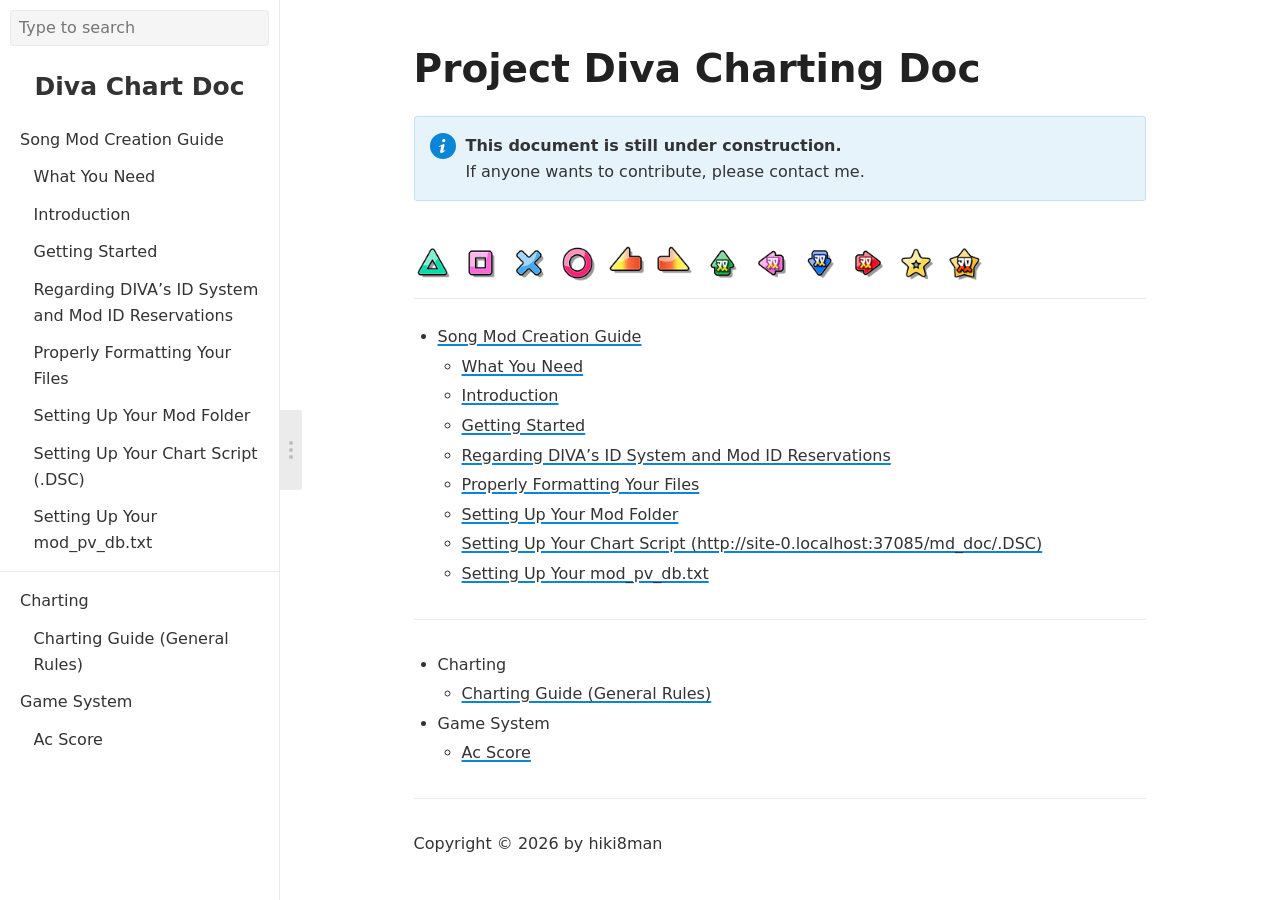
<file: index.html>
<!doctype html>
<html>
  <head>
    <meta charset="utf-8">
    <meta name="viewport" content="width=device-width, initial-scale=1, viewport-fit=cover">

    <!-- Core Theme -->
    <link rel="stylesheet" href="docsify/themes/core.min.css"/>
    <link rel="stylesheet" href="docsify/plugins/prism/prism-coy.min.css" />
    <link rel="stylesheet" href="docsify/plugins/prism/prism-treeview.min.css" />

  </head>
  <body class="loading">
    <div id="app"></div>

    <!-- Configuration -->
    <script>
      window.$docsify = {
        name:"Diva Chart Doc",
        homepage: 'readme.md',
        loadSidebar: true,
        auto2top: true,
        autoHeader: true,
        subMaxLevel: 3,
        basePath: 'md_doc/',
        alias: {
          '/.*/_sidebar.md': '/_sidebar.md',
          '/.*/_navbar.md': '/_navbar.md',

        },
        footer: {
          copy: 'Copyright &copy; 2026  </span>',
          auth: 'by hiki8man',
          pre: '<hr/>',
          style: 'text-align: left;',
        },
 
      };
    </script>

    <!-- Docsify.js -->
    <script src="docsify/docsify.min.js"></script>

    <!-- Plugins (optional) -->
     <script src="docsify/plugins/front-matter.min.js"></script>
     <script src="docsify/plugins/zoom-image.min.js"></script>
     <script src="docsify/plugins/diva-emoji.js"></script>
     <script src="docsify/plugins/docsify-footer-enh.min.js"></script>
     <script src="docsify/plugins/search.min.js"></script>
    <!-- <script src="//cdn.jsdelivr.net/npm/docsify@5/dist/plugins/search.min.js"></script> -->

    <!-- prism -->
     <script src="docsify/plugins/prism/prism-treeview.min.js"></script>
  </body>

</html>
</file>
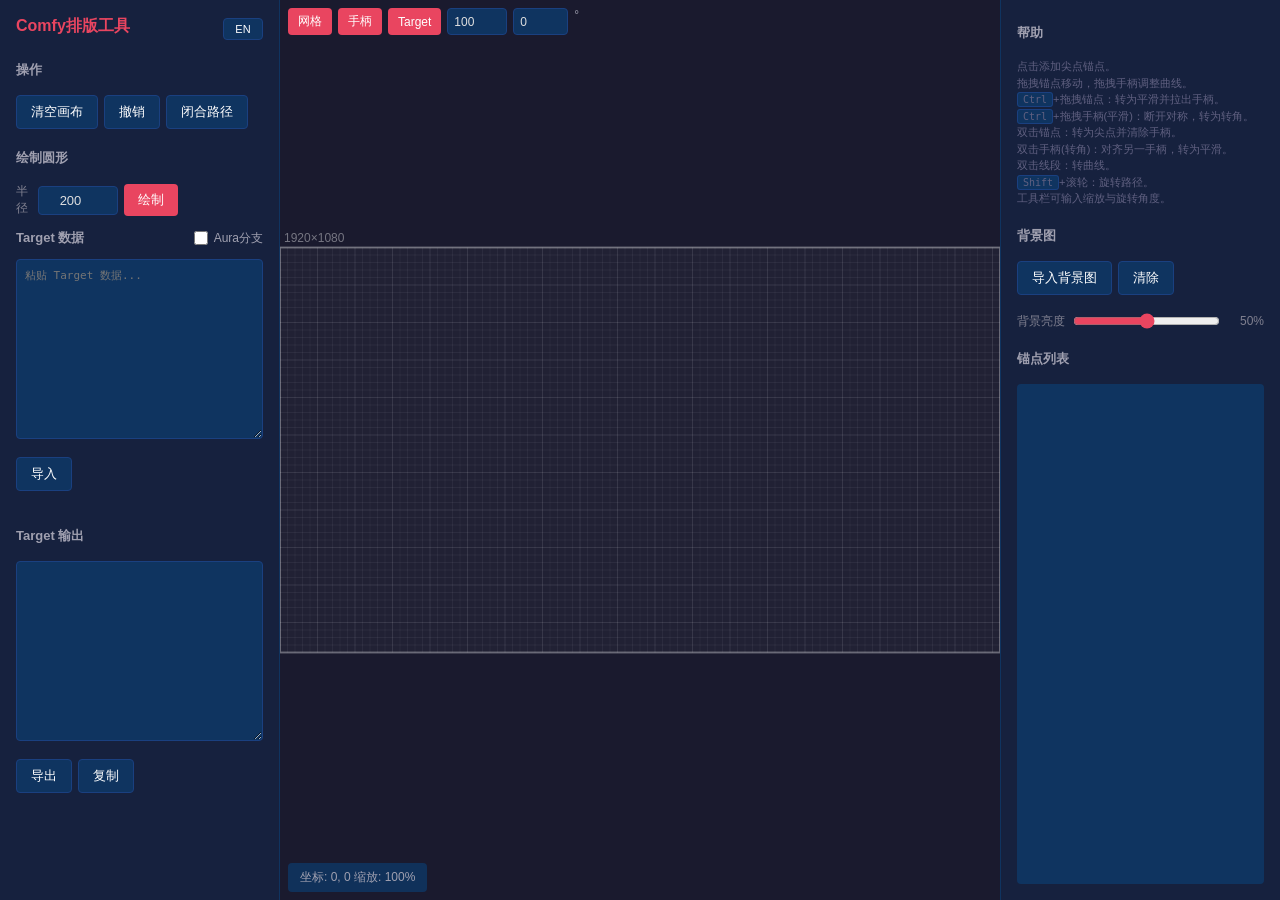
<file: vibe/path_tool/index.html>
<!DOCTYPE html>
<html lang="zh-CN">
<head>
<meta charset="UTF-8">
<meta name="viewport" content="width=device-width, initial-scale=1.0">
<title>Comfy排版工具 vibe版</title>
<style>
  * { margin: 0; padding: 0; box-sizing: border-box; }
  body { font-family: "Microsoft YaHei", sans-serif; background: #1a1a2e; color: #e0e0e0; display: flex; height: 100vh; overflow: hidden; }

  .sidebar {
    width: 280px; background: #16213e; padding: 16px; display: flex; flex-direction: column; gap: 12px;
    overflow-y: auto; flex-shrink: 0;
  }
  .sidebar-left { border-right: 1px solid #0f3460; }
  .sidebar-right { border-left: 1px solid #0f3460; }
  .sidebar h2 { font-size: 16px; color: #e94560; margin-bottom: 4px; }
  .sidebar h3 { font-size: 13px; color: #a0a0b0; margin: 8px 0 4px; }

  .input-row { display: flex; gap: 6px; align-items: center; }
  .input-row input {
    width: 80px; padding: 6px 8px; background: #0f3460; border: 1px solid #1a4080; border-radius: 4px;
    color: #e0e0e0; font-size: 13px; text-align: center;
  }
  .input-row input:focus { border-color: #e94560; outline: none; }
  .input-row label { font-size: 12px; color: #808090; width: 16px; }

  button {
    padding: 7px 14px; background: #e94560; color: white; border: none; border-radius: 4px;
    cursor: pointer; font-size: 13px; transition: background 0.2s;
  }
  button:hover { background: #c73652; }
  button.secondary { background: #0f3460; border: 1px solid #1a4080; }
  button.secondary:hover { background: #1a4080; }

  .btn-row { display: flex; gap: 6px; flex-wrap: wrap; }

  .point-list {
    flex: 1; min-height: 120px; overflow-y: auto; background: #0f3460; border-radius: 4px; padding: 8px;
    font-size: 12px;
  }
  .point-item {
    display: flex; justify-content: space-between; align-items: center;
    padding: 4px 6px; border-bottom: 1px solid #1a4080; cursor: pointer;
  }
  .point-item:hover { background: #1a4080; }
  .point-item.selected { background: #2a2a5e; border-left: 3px solid #e94560; }
  .point-item .coords { color: #c0c0d0; }
  .point-item .type { font-size: 10px; color: #00d2ff; }
  .point-item .delete-btn {
    background: none; border: none; color: #e94560; cursor: pointer; font-size: 14px; padding: 0 4px;
  }

  .canvas-wrap { flex: 1; position: relative; overflow: hidden; }
  canvas { display: block; cursor: crosshair; }

  .info-bar {
    position: absolute; bottom: 8px; left: 8px; background: rgba(15,52,96,0.9);
    padding: 6px 12px; border-radius: 4px; font-size: 12px; color: #a0a0b0;
    pointer-events: none;
  }

  .toolbar { position: absolute; top: 8px; left: 8px; display: flex; gap: 6px; }
  .toolbar button { font-size: 12px; padding: 5px 10px; }
  .toolbar button.active { background: #e94560; }

  .hint { font-size: 11px; color: #606080; line-height: 1.5; }
  .hint kbd { background: #0f3460; padding: 1px 5px; border-radius: 3px; border: 1px solid #1a4080; font-size: 10px; }

  .target-textarea {
    width: 100%;
    min-height: 180px;
    background: #0f3460;
    border: 1px solid #1a4080;
    border-radius: 4px;
    color: #e0e0e0;
    font-size: 11px;
    padding: 8px;
    resize: vertical;
    font-family: monospace;
    line-height: 1.4;
  }
  .target-textarea:focus { border-color: #e94560; outline: none; }

  .lang-toggle {
    padding: 4px 8px !important;
    font-size: 11px !important;
    min-width: 40px;
  }

  .checkbox-row {
    display: flex;
    align-items: center;
    gap: 6px;
    margin-top: 6px;
    font-size: 12px;
    color: #a0a0b0;
    cursor: pointer;
  }
  .checkbox-row.checkbox-inline { margin-top: 0; flex-shrink: 0; }
  .checkbox-row input[type="checkbox"] {
    width: 14px;
    height: 14px;
    accent-color: #e94560;
    cursor: pointer;
  }

  .slider-row {
    display: flex;
    gap: 8px;
    align-items: center;
    margin-top: 6px;
  }
  .slider-row label { font-size: 12px; color: #808090; flex-shrink: 0; }
  .slider-row input[type="range"] {
    flex: 1;
    accent-color: #e94560;
    cursor: pointer;
  }
  .slider-row .slider-val {
    font-size: 12px;
    color: #808090;
    width: 36px;
    text-align: right;
    flex-shrink: 0;
  }
</style>
</head>
<body>

<div class="sidebar sidebar-left">
  <div style="display:flex;justify-content:space-between;align-items:center;gap:8px;">
    <h2 data-i18n="appTitle">Comfy排版工具</h2>
    <button class="secondary lang-toggle" id="btnLang" onclick="toggleLanguage()">EN</button>
  </div>

  <h3 data-i18n="operations">操作</h3>
  <div class="btn-row">
    <button class="secondary" data-i18n="clearCanvas" onclick="clearAll()">清空画布</button>
    <button class="secondary" data-i18n="undo" onclick="undoAction()">撤销</button>
    <button class="secondary" data-i18n="closePath" onclick="closePath()">闭合路径</button>
  </div>

  <h3 data-i18n="drawCircle">绘制圆形</h3>
  <div class="input-row">
    <label data-i18n="radius">半径</label><input type="number" id="circleRadius" value="200" min="1" max="5000">
    <button data-i18n="draw" onclick="drawCircle()">绘制</button>
  </div>

  <div style="display:flex;justify-content:space-between;align-items:center;gap:8px;">
    <h3 data-i18n="targetData" style="margin:0;">Target 数据</h3>
    <label class="checkbox-row checkbox-inline">
      <input type="checkbox" id="auraCompat">
      <span data-i18n="auraCompat">Aura分支</span>
    </label>
  </div>
  <textarea id="targetInput" class="target-textarea" rows="10" data-i18n-placeholder="targetPlaceholder" placeholder="粘贴 Target 数据..."></textarea>
  <div class="btn-row" style="margin-top:6px;">
    <button class="secondary" data-i18n="import" onclick="importTarget()">导入</button>
  </div>
  <div id="targetInfo" style="font-size:11px;color:#808090;margin-top:4px;"></div>

  <h3 data-i18n="targetOutput">Target 输出</h3>
  <textarea id="targetOutput" class="target-textarea" rows="10" readonly></textarea>
  <div class="btn-row" style="margin-top:6px;">
    <button class="secondary" data-i18n="export" onclick="exportTarget()">导出</button>
    <button class="secondary" data-i18n="copy" onclick="copyOutput()">复制</button>
  </div>
</div>

<div class="canvas-wrap">
  <div class="toolbar">
    <button data-i18n="grid" onclick="toggleGrid()" id="btnGrid">网格</button>
    <button data-i18n="handles" onclick="toggleHandles()" id="btnHandles" class="active">手柄</button>
    <button data-i18n="target" onclick="toggleTarget()" id="btnTarget" class="active">Target</button>
    <input type="number" id="zoomInput" value="100" min="20" max="2000" style="width:60px;padding:4px 6px;background:#0f3460;border:1px solid #1a4080;border-radius:4px;color:#e0e0e0;font-size:12px;" onkeydown="if(event.key==='Enter')setZoomCustom(this.value)" onchange="setZoomCustom(this.value)">
    <input type="number" id="rotationInput" value="0" step="0.1" style="width:55px;padding:4px 6px;background:#0f3460;border:1px solid #1a4080;border-radius:4px;color:#e0e0e0;font-size:12px;" onkeydown="if(event.key==='Enter')setRotationCustom(this.value)" onchange="setRotationCustom(this.value)">
    <span style="font-size:12px;color:#a0a0b0;">°</span>
  </div>
  <canvas id="canvas"></canvas>
  <div class="info-bar" id="infoBar"></div>
</div>

<div class="sidebar sidebar-right">
  <h3 data-i18n="help">帮助</h3>
  <p class="hint" id="hintBox"></p>

  <h3 data-i18n="bgImage">背景图</h3>
  <div class="btn-row">
    <button class="secondary" data-i18n="importBg" onclick="document.getElementById('bgFileInput').click()">导入背景图</button>
    <button class="secondary" data-i18n="clearBg" onclick="clearBackground()">清除</button>
  </div>
  <input type="file" id="bgFileInput" accept="image/*" style="display:none" onchange="loadBackgroundImage(this)">
  <div class="slider-row">
    <label data-i18n="bgBrightness">背景亮度</label>
    <input type="range" id="bgBrightness" min="0" max="100" value="50" oninput="setBgBrightness(this.value)">
    <span class="slider-val" id="bgBrightnessVal">50%</span>
  </div>

  <h3 data-i18n="pointList">锚点列表</h3>
  <div class="point-list" id="pointList"></div>
</div>

<script>
let lang = localStorage.getItem('lang') || 'zh';

const I18N = {
  zh: {
    title: 'Comfy排版工具 vibe版',
    appTitle: 'Comfy排版工具',
    operations: '操作',
    clearCanvas: '清空画布',
    undo: '撤销',
    closePath: '闭合路径',
    drawCircle: '绘制圆形',
    radius: '半径',
    draw: '绘制',
    bgImage: '背景图',
    importBg: '导入背景图',
    clearBg: '清除',
    bgBrightness: '背景亮度',
    targetData: 'Target 数据',
    targetPlaceholder: '粘贴 Target 数据...',
    import: '导入',
    auraCompat: 'Aura分支',
    targetOutput: 'Target 输出',
    export: '导出',
    copy: '复制',
    grid: '网格',
    handles: '手柄',
    target: 'Target',
    help: '帮助',
    pointList: '锚点列表',
    langSwitch: 'EN',
    coords: '坐标',
    zoom: '缩放',
    typeSmooth: '平滑',
    typeCorner: '转角',
    typePlain: '尖点',
    targetInfoPoints: '{0} 个点, tick: {1} ~ {2}',
    noTargetData: '未解析到数据',
    hint: '点击添加尖点锚点。<br>拖拽锚点移动，拖拽手柄调整曲线。<br><kbd>Ctrl</kbd>+拖拽锚点：转为平滑并拉出手柄。<br><kbd>Ctrl</kbd>+拖拽手柄(平滑)：断开对称，转为转角。<br>双击锚点：转为尖点并清除手柄。<br>双击手柄(转角)：对齐另一手柄，转为平滑。<br>双击线段：转曲线。<br><kbd>Shift</kbd>+滚轮：旋转路径。<br>工具栏可输入缩放与旋转角度。',
  },
  en: {
    title: 'Comfy PathTool Vibe',
    appTitle: 'Comfy PathTool',
    operations: 'Operations',
    clearCanvas: 'Clear',
    undo: 'Undo',
    closePath: 'Close Path',
    drawCircle: 'Draw Circle',
    radius: 'R',
    draw: 'Draw',
    bgImage: 'Background',
    importBg: 'Import Image',
    clearBg: 'Clear',
    bgBrightness: 'Brightness',
    targetData: 'Target Data',
    targetPlaceholder: 'Paste Target data...',
    import: 'Import',
    auraCompat: 'Aura Fork',
    targetOutput: 'Target Output',
    export: 'Export',
    copy: 'Copy',
    grid: 'Grid',
    handles: 'Handles',
    target: 'Target',
    help: 'Help',
    pointList: 'Points',
    langSwitch: '中文',
    coords: 'Coords',
    zoom: 'Zoom',
    typeSmooth: 'Smooth',
    typeCorner: 'Corner',
    typePlain: 'Sharp',
    targetInfoPoints: '{0} points, tick: {1} ~ {2}',
    noTargetData: 'No data parsed',
    hint: 'Click to add sharp anchor points.<br>Drag anchors to move, drag handles to adjust curves.<br><kbd>Ctrl</kbd>+drag anchor: smooth point and pull handles.<br><kbd>Ctrl</kbd>+drag handle (smooth): break symmetry, convert to corner.<br>Double-click anchor: sharp point and clear handles.<br>Double-click handle (corner): align opposite handle, convert to smooth.<br>Double-click segment: convert to curve.<br><kbd>Shift</kbd>+wheel: rotate path.<br>Toolbar accepts zoom and rotation input.',
  },
};

function t(key, ...args) {
  let str = (I18N[lang] && I18N[lang][key]) || I18N.zh[key] || key;
  args.forEach((a, i) => { str = str.replace(`{${i}}`, a); });
  return str;
}

function applyLanguage() {
  document.documentElement.lang = lang === 'zh' ? 'zh-CN' : 'en';
  document.title = t('title');
  document.querySelectorAll('[data-i18n]').forEach(el => {
    el.textContent = t(el.getAttribute('data-i18n'));
  });
  document.querySelectorAll('[data-i18n-placeholder]').forEach(el => {
    el.placeholder = t(el.getAttribute('data-i18n-placeholder'));
  });
  document.getElementById('hintBox').innerHTML = t('hint');
  document.getElementById('btnLang').textContent = t('langSwitch');
  refreshTargetInfo();
  updateList();
  updateInfoBar(lastMouseX, lastMouseY);
}

function toggleLanguage() {
  lang = lang === 'zh' ? 'en' : 'zh';
  localStorage.setItem('lang', lang);
  applyLanguage();
}

function refreshTargetInfo() {
  const info = document.getElementById('targetInfo');
  if (targetData.length > 0) {
    const t0 = targetData[0].tick, t1 = targetData[targetData.length - 1].tick;
    info.textContent = t('targetInfoPoints', targetData.length, t0, t1);
  } else if (info.dataset.empty === '1') {
    info.textContent = t('noTargetData');
  }
}

let lastMouseX = 0, lastMouseY = 0;
function updateInfoBar(mx, my) {
  infoBar.textContent = `${t('coords')}: ${Math.round(mx)}, ${Math.round(my)}  ${t('zoom')}: ${Math.round(zoomPercent)}%`;
}

const canvas = document.getElementById('canvas');
const ctx = canvas.getContext('2d');
const infoBar = document.getElementById('infoBar');
const pointListEl = document.getElementById('pointList');

let points = [];
let closed = false;
let history = [];
let showGrid = true;
let showHandles = true;
let showTarget = true;
let selectedIdx = -1;
let dragging = null;
let targetData = [];
let bgImage = null;
let bgBrightness = 50;
let viewX = 0, viewY = 0, zoom = 1;
let zoomPercent = 100;
let pathRotation = 0;
const FRAME_W = 1920, FRAME_H = 1080;

const POINT_R = 5;
const HANDLE_R = 4;
const GRID = 20;
const COL = {
  anchor: '#e94560',
  anchorSel: '#ff6b81',
  handleIn: '#ff9800',
  handleInLine: 'rgba(255,152,0,0.4)',
  handleOut: '#00d2ff',
  handleOutLine: 'rgba(0,210,255,0.4)',
  path: '#e94560',
  pathCurve: '#ff6b81',
  grid: 'rgba(255,255,255,0.05)',
  gridMajor: 'rgba(255,255,255,0.1)',
  target: 'rgba(0,255,136,0.4)',
  targetStroke: 'rgba(0,255,136,0.8)',
};

function getFitZoom() {
  const w = canvas.parentElement;
  return w.clientWidth > 0 ? w.clientWidth / FRAME_W : 1;
}

function applyZoomPercent() {
  zoom = getFitZoom() * (zoomPercent / 100);
}

function resize() {
  const w = canvas.parentElement;
  canvas.width = w.clientWidth;
  canvas.height = w.clientHeight;
  applyZoomPercent();
  centerFrame();
  updateZoomInput();
  render();
}
window.addEventListener('resize', resize);

function centerFrame() {
  viewX = (canvas.width - FRAME_W * zoom) / 2;
  viewY = (canvas.height - FRAME_H * zoom) / 2;
}

function screenToWorld(sx, sy) {
  return { x: (sx - viewX) / zoom, y: (sy - viewY) / zoom };
}
function worldToScreen(wx, wy) {
  return { x: wx * zoom + viewX, y: wy * zoom + viewY };
}

function updateZoomInput() {
  document.getElementById('zoomInput').value = Math.round(zoomPercent);
}

function setZoomCustom(val) {
  const pct = parseFloat(val);
  if (!pct || pct < 20 || pct > 2000) return;
  const cx = canvas.width / 2, cy = canvas.height / 2;
  const world = screenToWorld(cx, cy);
  zoomPercent = pct;
  applyZoomPercent();
  viewX = cx - world.x * zoom;
  viewY = cy - world.y * zoom;
  updateZoomInput();
  render();
}

function updateRotationInput() {
  document.getElementById('rotationInput').value = (pathRotation * 180 / Math.PI).toFixed(1);
}

function setRotationCustom(deg) {
  const target = parseFloat(deg);
  if (isNaN(target)) return;
  const currentDeg = pathRotation * 180 / Math.PI;
  const delta = (target - currentDeg) * Math.PI / 180;
  if (Math.abs(delta) < 1e-9) return;
  rotatePath(delta);
  pathRotation += delta;
  updateRotationInput();
}

function toggleTarget() {
  showTarget = !showTarget;
  document.getElementById('btnTarget').classList.toggle('active', showTarget);
  render();
}

function loadBackgroundImage(input) {
  const file = input.files && input.files[0];
  if (!file) return;
  const url = URL.createObjectURL(file);
  const img = new Image();
  img.onload = () => {
    if (bgImage && bgImage._url) URL.revokeObjectURL(bgImage._url);
    img._url = url;
    bgImage = img;
    render();
  };
  img.onerror = () => URL.revokeObjectURL(url);
  img.src = url;
  input.value = '';
}

function clearBackground() {
  if (bgImage && bgImage._url) URL.revokeObjectURL(bgImage._url);
  bgImage = null;
  render();
}

function setBgBrightness(val) {
  bgBrightness = Math.max(0, Math.min(100, parseFloat(val) || 0));
  document.getElementById('bgBrightnessVal').textContent = `${Math.round(bgBrightness)}%`;
  render();
}

function parseTargetData(text) {
  const results = [];
  const lines = text.split('\n');
  for (const line of lines) {
    const trimmed = line.trim();
    if (!trimmed || trimmed.startsWith('#')) continue;
    const match = trimmed.match(/Target\s*\{([^}]+)\}/);
    if (!match) continue;
    const nums = match[1].trim().split(/\s+/).map(Number);
    if (nums.length >= 8 && !isNaN(nums[0]) && !isNaN(nums[nums.length - 6]) && !isNaN(nums[nums.length - 5])) {
      results.push({
        tick: nums[0],
        layoutFlag: nums.length > 2 && !isNaN(nums[2]) ? nums[2] : 0,
        x: nums[nums.length - 6],
        y: nums[nums.length - 5],
      });
    }
  }
  return results;
}

function importTarget() {
  const text = document.getElementById('targetInput').value;
  targetData = parseTargetData(text);
  const info = document.getElementById('targetInfo');
  if (targetData.length > 0) {
    const t0 = targetData[0].tick, t1 = targetData[targetData.length - 1].tick;
    info.textContent = t('targetInfoPoints', targetData.length, t0, t1);
    info.dataset.empty = '0';
  } else {
    info.textContent = t('noTargetData');
    info.dataset.empty = '1';
  }
  render();
}

function exportTarget() {
  const n = points.length;
  if (n < 2 || targetData.length === 0) return;
  const count = closed ? n : n - 1;

  const segTables = [];
  for (let i = 0; i < count; i++) {
    const a = points[i], b = points[(i + 1) % n];
    const cp1 = a.hOut || a, cp2 = b.hIn || b;
    segTables.push(buildArcTable(a, cp1, cp2, b));
  }

  const t0 = targetData[0].tick;
  const positions = [];
  let prevPt = null, prevSeg = 0, prevT = 0;

  for (let idx = 0; idx < targetData.length; idx++) {
    const tickDelta = targetData[idx].tick - t0;
    if (idx === 0) {
      const pos = findPosByTick(segTables, count, tickDelta);
      positions.push(pos);
      prevSeg = pos.seg; prevT = pos.t;
      prevPt = { x: pos.x, y: pos.y };
    } else {
      const tickStep = targetData[idx].tick - targetData[idx - 1].tick;
      const dist = tickDeltaToDistance(tickStep, prevSeg);
      const pos = findPointAtDistance(segTables, count, prevPt, dist, prevSeg, prevT);
      positions.push(pos);
      prevSeg = pos.seg; prevT = pos.t;
      prevPt = { x: pos.x, y: pos.y };
    }
  }

  const inputText = document.getElementById('targetInput').value;
  const auraCompat = document.getElementById('auraCompat').checked;
  const lines = inputText.split('\n');
  let tIdx = 0;
  const outputLines = lines.map(line => {
    const trimmed = line.trim();
    if (!trimmed || trimmed.startsWith('#')) return line;
    const match = trimmed.match(/Target\s*\{([^}]+)\}/);
    if (!match || tIdx >= positions.length) return line;
    const nums = match[1].trim().split(/\s+/);
    if (auraCompat){
      nums.push('1200.00')
    }

    nums[nums.length - 6] = positions[tIdx].x.toFixed(2);
    nums[nums.length - 5] = positions[tIdx].y.toFixed(2);
    if (nums.length > 2 && Number(nums[2]) === 0) nums[2] = '1';
    if (nums.length > 1 && Number(nums[1]) === 0) {
      nums[nums.length - 3] = '-2.00';
      nums[nums.length - 2] = '500.00';
      nums[nums.length - 1] = '1200.00';

    }
    tIdx++;
    return `Target { ${nums.join(' ')} };`;
  });

  document.getElementById('targetOutput').value = outputLines.join('\n');
}

function copyOutput() {
  const el = document.getElementById('targetOutput');
  el.select();
  navigator.clipboard.writeText(el.value);
}

function drawCircle() {
  const r = parseFloat(document.getElementById('circleRadius').value) || 200;
  const n = 12;
  const cx = 960, cy = 540;
  const kappa = 4 / 3 * Math.tan(Math.PI / (2 * n));

  saveHistory();
  points = [];
  closed = true;

  for (let i = 0; i < n; i++) {
    const angle = (2 * Math.PI * i) / n;
    const x = cx + r * Math.cos(angle);
    const y = cy + r * Math.sin(angle);

    const hOutAngle = angle + Math.PI / 2;
    const hInAngle = angle - Math.PI / 2;
    const hLen = r * kappa;

    points.push({
      x, y,
      hOut: { x: x + hLen * Math.cos(hOutAngle), y: y + hLen * Math.sin(hOutAngle) },
      hIn: { x: x + hLen * Math.cos(hInAngle), y: y + hLen * Math.sin(hInAngle) },
      type: 'smooth',
      tickScale: 96,
    });
  }

  selectedIdx = -1;
  updateList();
  render();
}

function getPointTickScale(idx) {
  return points[idx] && points[idx].tickScale ? points[idx].tickScale : 96;
}

/** tickScale 表示 24 tick 对应的像素距离，如 96→24tick=96px, 12tick=48px */
function tickDeltaToDistance(tickDelta, segIdx) {
  return tickDelta * (getPointTickScale(segIdx) / 24);
}

document.addEventListener('keydown', e => {
  if (e.ctrlKey && e.key === 'z') { e.preventDefault(); undoAction(); }
});

canvas.addEventListener('wheel', e => {
  if (!e.shiftKey) return;
  e.preventDefault();
  const step = 5 * Math.PI / 180;
  const angle = e.deltaY < 0 ? step : -step;
  rotatePath(angle);
  pathRotation += angle;
  updateRotationInput();
}, { passive: false });

function rotatePath(angle) {
  if (points.length === 0) return;
  saveHistory();
  let cx = 0, cy = 0;
  points.forEach(p => { cx += p.x; cy += p.y; });
  cx /= points.length;
  cy /= points.length;

  const cos = Math.cos(angle), sin = Math.sin(angle);
  points.forEach(p => {
    const dx = p.x - cx, dy = p.y - cy;
    p.x = cx + dx * cos - dy * sin;
    p.y = cy + dx * sin + dy * cos;
    if (p.hIn) {
      const hdx = p.hIn.x - cx, hdy = p.hIn.y - cy;
      p.hIn.x = cx + hdx * cos - hdy * sin;
      p.hIn.y = cy + hdx * sin + hdy * cos;
    }
    if (p.hOut) {
      const hdx = p.hOut.x - cx, hdy = p.hOut.y - cy;
      p.hOut.x = cx + hdx * cos - hdy * sin;
      p.hOut.y = cy + hdx * sin + hdy * cos;
    }
  });
  updateList();
  render();
}

function cloneState() {
  return points.map(p => ({
    x: p.x, y: p.y,
    hIn: p.hIn ? { ...p.hIn } : null,
    hOut: p.hOut ? { ...p.hOut } : null,
    type: p.type,
    tickScale: p.tickScale || 96,
  }));
}

function saveHistory() {
  history.push({ points: cloneState(), closed });
  if (history.length > 60) history.shift();
}

function undoAction() {
  if (!history.length) return;
  const prev = history.pop();
  points = prev.points;
  closed = prev.closed;
  selectedIdx = -1;
  updateList();
  render();
}


function deletePoint(idx) {
  if (!points.length) return;
  saveHistory();
  points.splice(idx, 1);
  if (selectedIdx >= points.length) selectedIdx = points.length - 1;
  updateList();
  render();
}

function clearAll() {
  saveHistory();
  points = [];
  closed = false;
  selectedIdx = -1;
  updateList();
  render();
}

function closePath() {
  if (points.length < 2) return;
  saveHistory();
  closed = !closed;
  updateList();
  render();
}

function toggleGrid() {
  showGrid = !showGrid;
  document.getElementById('btnGrid').classList.toggle('active', showGrid);
  render();
}

function toggleHandles() {
  showHandles = !showHandles;
  document.getElementById('btnHandles').classList.toggle('active', showHandles);
  render();
}

function updateList() {
  pointListEl.innerHTML = '';
  points.forEach((p, i) => {
    const d = document.createElement('div');
    d.className = 'point-item' + (i === selectedIdx ? ' selected' : '');
    const label = p.type === 'smooth' ? t('typeSmooth') : (p.type === 'corner' ? t('typeCorner') : t('typePlain'));
    const ts = p.tickScale || 96;
    d.innerHTML = `
      <span class="coords">P${i}: (${Math.round(p.x)}, ${Math.round(p.y)})</span>
      <span class="type">${label}</span>
      <input type="number" value="${ts}" min="1" max="9600" style="width:45px;padding:2px 4px;background:#0f3460;border:1px solid #1a4080;border-radius:3px;color:#e0e0e0;font-size:10px;text-align:center;" onchange="points[${i}].tickScale=Number(this.value);render()" onclick="event.stopPropagation()">
      <span class="delete-btn" onclick="event.stopPropagation();deletePoint(${i})">×</span>
    `;
    d.onclick = () => { selectedIdx = i; updateList(); render(); };
    pointListEl.appendChild(d);
  });
}

// --- Hit test ---
function hitAnchor(mx, my) {
  const threshold = (POINT_R + 5) / zoom;
  for (let i = points.length - 1; i >= 0; i--) {
    if (Math.hypot(points[i].x - mx, points[i].y - my) < threshold) return i;
  }
  return -1;
}

function hitHandleResult(mx, my) {
  const threshold = (HANDLE_R + 5) / zoom;
  for (let i = 0; i < points.length; i++) {
    const p = points[i];
    if (p.type === 'plain') continue;
    if (p.hIn && Math.hypot(p.hIn.x - mx, p.hIn.y - my) < threshold)
      return { idx: i, type: 'in' };
    if (p.hOut && Math.hypot(p.hOut.x - mx, p.hOut.y - my) < threshold)
      return { idx: i, type: 'out' };
  }
  return null;
}

function hitSegment(mx, my) {
  const n = points.length;
  const count = closed ? n : n - 1;
  for (let i = 0; i < count; i++) {
    const a = points[i], b = points[(i + 1) % n];
    const cp1 = a.hOut || a, cp2 = b.hIn || b;
    const isCurve = a.hOut || b.hIn;
    if (isCurve) {
      if (distToCubic(mx, my, a, cp1, cp2, b) < 10) return i;
    } else {
      if (distToSeg(mx, my, a.x, a.y, b.x, b.y) < 8) return i;
    }
  }
  return -1;
}

function distToSeg(px, py, x1, y1, x2, y2) {
  const dx = x2 - x1, dy = y2 - y1, len2 = dx * dx + dy * dy;
  if (!len2) return Math.hypot(px - x1, py - y1);
  const t = Math.max(0, Math.min(1, ((px - x1) * dx + (py - y1) * dy) / len2));
  return Math.hypot(px - (x1 + t * dx), py - (y1 + t * dy));
}

function distToCubic(px, py, p0, p1, p2, p3) {
  let min = Infinity;
  for (let t = 0; t <= 1; t += 0.015) {
    const mt = 1 - t;
    const x = mt*mt*mt*p0.x + 3*mt*mt*t*p1.x + 3*mt*t*t*p2.x + t*t*t*p3.x;
    const y = mt*mt*mt*p0.y + 3*mt*mt*t*p1.y + 3*mt*t*t*p2.y + t*t*t*p3.y;
    min = Math.min(min, Math.hypot(px - x, py - y));
  }
  return min;
}

// --- Mouse ---
let lastMousedownTime = 0;
let mousedownMoved = false;

canvas.addEventListener('mousedown', e => {
  const r = canvas.getBoundingClientRect();
  const sx = e.clientX - r.left, sy = e.clientY - r.top;
  const { x: mx, y: my } = screenToWorld(sx, sy);
  lastMousedownTime = Date.now();
  mousedownMoved = false;

  if (e.shiftKey && !hitHandleResult(mx, my) && hitAnchor(mx, my) < 0) {
    saveHistory();
    dragging = { type: 'pathMove', startMx: mx, startMy: my };
    return;
  }

  const hh = hitHandleResult(mx, my);
  if (hh) {
    dragging = { type: 'handle', idx: hh.idx, side: hh.type, ctrl: e.ctrlKey };
    saveHistory();
    return;
  }

  const ai = hitAnchor(mx, my);
  if (ai >= 0) {
    const ap = points[ai];
    if (e.ctrlKey) {
      saveHistory();
      ap.type = 'smooth';
      ap.hIn = null;
      ap.hOut = null;
      dragging = { type: 'newOut', idx: ai, start: { x: mx, y: my } };
    } else if (ap.type !== 'plain' && !ap.hIn && !ap.hOut) {
      saveHistory();
      dragging = { type: 'newOut', idx: ai, start: { x: mx, y: my } };
    } else {
      dragging = { type: 'anchor', idx: ai, ox: ap.x - mx, oy: ap.y - my };
    }
    selectedIdx = ai;
    updateList();
    render();
    return;
  }

  if (e.ctrlKey) return;

  saveHistory();
  points.push({ x: mx, y: my, hIn: null, hOut: null, type: 'plain', tickScale: 96 });
  selectedIdx = points.length - 1;
  dragging = { type: 'anchor', idx: selectedIdx, ox: 0, oy: 0 };
  updateList();
  render();
});

canvas.addEventListener('mousemove', e => {
  const r = canvas.getBoundingClientRect();
  const sx = e.clientX - r.left, sy = e.clientY - r.top;
  const { x: mx, y: my } = screenToWorld(sx, sy);
  lastMouseX = mx; lastMouseY = my;
  updateInfoBar(mx, my);

  if (!dragging) return;
  mousedownMoved = true;

  if (dragging.type === 'anchor') {
    const p = points[dragging.idx];
    const nx = mx + dragging.ox, ny = my + dragging.oy;
    const dx = nx - p.x, dy = ny - p.y;
    p.x = nx; p.y = ny;
    if (p.hIn) { p.hIn.x += dx; p.hIn.y += dy; }
    if (p.hOut) { p.hOut.x += dx; p.hOut.y += dy; }

  } else if (dragging.type === 'handle') {
    const p = points[dragging.idx];
    if (dragging.ctrl && p.type === 'smooth') {
      p.type = 'corner';
    }
    if (dragging.side === 'in') {
      p.hIn = { x: mx, y: my };
      if (p.type === 'smooth' && p.hOut) {
        const dx = mx - p.x, dy = my - p.y;
        const len = Math.hypot(p.hOut.x - p.x, p.hOut.y - p.y);
        const d = Math.hypot(dx, dy);
        if (d > 0) p.hOut = { x: p.x - dx / d * len, y: p.y - dy / d * len };
      }
    } else {
      p.hOut = { x: mx, y: my };
      if (p.type === 'smooth' && p.hIn) {
        const dx = mx - p.x, dy = my - p.y;
        const len = Math.hypot(p.hIn.x - p.x, p.hIn.y - p.y);
        const d = Math.hypot(dx, dy);
        if (d > 0) p.hIn = { x: p.x - dx / d * len, y: p.y - dy / d * len };
      }
    }

  } else if (dragging.type === 'newOut') {
    const p = points[dragging.idx];
    if (Math.hypot(mx - dragging.start.x, my - dragging.start.y) > 5) {
      p.hOut = { x: mx, y: my };
      p.hIn = { x: 2 * p.x - mx, y: 2 * p.y - my };
      p.type = 'smooth';
    }
  } else if (dragging.type === 'pathMove') {
    const dx = mx - dragging.startMx;
    const dy = my - dragging.startMy;
    points.forEach(p => {
      p.x += dx; p.y += dy;
      if (p.hIn) { p.hIn.x += dx; p.hIn.y += dy; }
      if (p.hOut) { p.hOut.x += dx; p.hOut.y += dy; }
    });
    dragging.startMx = mx;
    dragging.startMy = my;
  }

  render();
});

canvas.addEventListener('mouseup', () => {
  dragging = null;
  updateList();
  render();
});

canvas.addEventListener('mouseleave', () => { dragging = null; });

canvas.addEventListener('dblclick', e => {
  if (mousedownMoved) return;
  const r = canvas.getBoundingClientRect();
  const { x: mx, y: my } = screenToWorld(e.clientX - r.left, e.clientY - r.top);

  const hh = hitHandleResult(mx, my);
  if (hh) {
    const p = points[hh.idx];
    if (p.type === 'corner') {
      saveHistory();
      const clicked = hh.side === 'in' ? p.hIn : p.hOut;
      const toMove = hh.side === 'in' ? p.hOut : p.hIn;
      const key = hh.side === 'in' ? 'hOut' : 'hIn';
      if (clicked && toMove) {
        const dx = clicked.x - p.x, dy = clicked.y - p.y;
        const len = Math.hypot(toMove.x - p.x, toMove.y - p.y);
        const d = Math.hypot(dx, dy);
        if (d > 0) {
          p[key] = { x: p.x - dx / d * len, y: p.y - dy / d * len };
        }
      }
      p.type = 'smooth';
      updateList();
      render();
    }
    return;
  }

  const ai = hitAnchor(mx, my);
  if (ai >= 0) {
    saveHistory();
    const p = points[ai];
    p.type = 'plain';
    p.hIn = null;
    p.hOut = null;
    updateList();
    render();
    return;
  }

  const si = hitSegment(mx, my);
  if (si >= 0) {
    const n = points.length;
    const a = points[si], b = points[(si + 1) % n];
    if (!a.hOut && !b.hIn) {
      saveHistory();
      const dx = b.x - a.x, dy = b.y - a.y;
      const offX = -dy * 0.3, offY = dx * 0.3;
      a.hOut = { x: a.x + dx / 3 + offX, y: a.y + dy / 3 + offY };
      a.hIn = { x: 2 * a.x - a.hOut.x, y: 2 * a.y - a.hOut.y };
      b.hIn = { x: a.x + dx * 2 / 3 + offX, y: a.y + dy * 2 / 3 + offY };
      b.hOut = { x: 2 * b.x - b.hIn.x, y: 2 * b.y - b.hIn.y };
      a.type = 'smooth';
      b.type = 'smooth';
      updateList();
      render();
    }
  }
});

// --- Render ---
function render() {
  ctx.clearRect(0, 0, canvas.width, canvas.height);
  ctx.save();
  ctx.translate(viewX, viewY);
  ctx.scale(zoom, zoom);

  drawFrame();
  drawBackgroundImage();
  if (showGrid) drawGrid();
  drawPath();
  if (showTarget && targetData.length > 0) drawTargetPoints();
  if (showHandles) drawHandleLines();
  if (showHandles) drawHandles();
  drawAnchors();

  ctx.restore();
}

function drawFrame() {
  ctx.strokeStyle = 'rgba(255,255,255,0.3)';
  ctx.lineWidth = 2 / zoom;
  ctx.strokeRect(0, 0, FRAME_W, FRAME_H);
  if (!bgImage) {
    ctx.fillStyle = 'rgba(255,255,255,0.03)';
    ctx.fillRect(0, 0, FRAME_W, FRAME_H);
  }

  ctx.fillStyle = 'rgba(255,255,255,0.4)';
  ctx.font = `${12 / zoom}px sans-serif`;
  ctx.fillText(`${FRAME_W}×${FRAME_H}`, 4 / zoom, -6 / zoom);
}

function drawBackgroundImage() {
  if (!bgImage) return;
  const imgW = bgImage.naturalWidth || bgImage.width;
  const imgH = bgImage.naturalHeight || bgImage.height;
  if (!imgW || !imgH) return;

  const scale = Math.min(FRAME_W / imgW, FRAME_H / imgH);
  const drawW = imgW * scale;
  const drawH = imgH * scale;
  const drawX = (FRAME_W - drawW) / 2;
  const drawY = (FRAME_H - drawH) / 2;

  ctx.save();
  ctx.filter = `brightness(${bgBrightness}%)`;
  ctx.drawImage(bgImage, drawX, drawY, drawW, drawH);
  ctx.restore();
}

function drawGrid() {
  const step = GRID;
  ctx.lineWidth = 1 / zoom;
  for (let x = 0; x <= FRAME_W; x += step) {
    ctx.strokeStyle = x % (step * 5) === 0 ? COL.gridMajor : COL.grid;
    ctx.beginPath(); ctx.moveTo(x, 0); ctx.lineTo(x, FRAME_H); ctx.stroke();
  }
  for (let y = 0; y <= FRAME_H; y += step) {
    ctx.strokeStyle = y % (step * 5) === 0 ? COL.gridMajor : COL.grid;
    ctx.beginPath(); ctx.moveTo(0, y); ctx.lineTo(FRAME_W, y); ctx.stroke();
  }
}

function drawPath() {
  const n = points.length;
  if (n < 2) return;
  const count = closed ? n : n - 1;

  ctx.lineWidth = 2 / zoom;
  ctx.strokeStyle = COL.path;

  for (let i = 0; i < count; i++) {
    const a = points[i], b = points[(i + 1) % n];
    ctx.beginPath();
    ctx.moveTo(a.x, a.y);
    if (a.hOut || b.hIn) {
      const cp1 = a.hOut || a;
      const cp2 = b.hIn || b;
      ctx.bezierCurveTo(cp1.x, cp1.y, cp2.x, cp2.y, b.x, b.y);
    } else {
      ctx.lineTo(b.x, b.y);
    }
    ctx.stroke();
  }
}

function drawTargetPoints() {
  const n = points.length;
  if (n < 2 || targetData.length === 0) return;
  const count = closed ? n : n - 1;

  const segTables = [];
  for (let i = 0; i < count; i++) {
    const a = points[i], b = points[(i + 1) % n];
    const cp1 = a.hOut || a, cp2 = b.hIn || b;
    segTables.push(buildArcTable(a, cp1, cp2, b));
  }

  const t0 = targetData[0].tick;
  const r = 48;
  ctx.lineWidth = 2 / zoom;
  ctx.fillStyle = COL.target;
  ctx.strokeStyle = COL.targetStroke;

  let prevPt = null;
  let prevSeg = 0;
  let prevT = 0;

  for (let idx = 0; idx < targetData.length; idx++) {
    const td = targetData[idx];
    const tickDelta = td.tick - t0;
    let px, py;

    if (idx === 0) {
      const pos = findPosByTick(segTables, count, tickDelta);
      px = pos.x; py = pos.y;
      prevSeg = pos.seg;
      prevT = pos.t;
    } else {
      const tickStep = td.tick - targetData[idx - 1].tick;
      const dist = tickDeltaToDistance(tickStep, prevSeg);
      const pos = findPointAtDistance(segTables, count, prevPt, dist, prevSeg, prevT);
      px = pos.x; py = pos.y;
      prevSeg = pos.seg;
      prevT = pos.t;
    }

    prevPt = { x: px, y: py };
    ctx.beginPath();
    ctx.arc(px, py, r, 0, Math.PI * 2);
    ctx.fill();
    ctx.stroke();
  }
}

function findPosByTick(segTables, count, tickDelta) {
  let accTicks = 0;
  for (let i = 0; i < count; i++) {
    const table = segTables[i];
    const segLen = table[table.length - 1].len;
    const segTicks = segLen / (getPointTickScale(i) / 24);
    if (tickDelta <= accTicks + segTicks || i === count - 1) {
      const localTick = tickDelta - accTicks;
      const targetLen = localTick * (getPointTickScale(i) / 24);
      const t = arcLenToT(table, targetLen);
      const a = points[i], b = points[(i + 1) % points.length];
      const cp1 = a.hOut || a, cp2 = b.hIn || b;
      const pt = evalCurve(a, cp1, cp2, b, t);
      return { x: pt.x, y: pt.y, seg: i, t };
    }
    accTicks += segTicks;
  }
  const last = points[(count) % points.length];
  return { x: last.x, y: last.y, seg: count - 1, t: 1 };
}

function findPointAtDistance(segTables, count, fromPt, targetDist, startSeg, startT) {
  const N = 100;
  for (let i = startSeg; i < count; i++) {
    const a = points[i], b = points[(i + 1) % points.length];
    const cp1 = a.hOut || a, cp2 = b.hIn || b;
    const startJ = (i === startSeg) ? Math.floor(startT * N) : 0;
    for (let j = startJ; j <= N; j++) {
      const t = j / N;
      const pt = evalCurve(a, cp1, cp2, b, t);
      const d = Math.hypot(pt.x - fromPt.x, pt.y - fromPt.y);
      if (d >= targetDist) {
        let lo = (j - 1) / N, hi = t;
        if (j === startJ && i === startSeg) lo = startT;
        for (let k = 0; k < 10; k++) {
          const mid = (lo + hi) / 2;
          const midPt = evalCurve(a, cp1, cp2, b, mid);
          const midD = Math.hypot(midPt.x - fromPt.x, midPt.y - fromPt.y);
          if (midD < targetDist) lo = mid; else hi = mid;
        }
        const finalT = (lo + hi) / 2;
        const finalPt = evalCurve(a, cp1, cp2, b, finalT);
        return { x: finalPt.x, y: finalPt.y, seg: i, t: finalT };
      }
    }
  }
  const last = points[(count) % points.length];
  return { x: last.x, y: last.y, seg: count - 1, t: 1 };
}

function buildArcTable(p0, p1, p2, p3) {
  const N = 100;
  const table = [{ t: 0, len: 0 }];
  let prev = p0;
  let cumLen = 0;
  for (let i = 1; i <= N; i++) {
    const t = i / N;
    const cur = evalCurve(p0, p1, p2, p3, t);
    cumLen += Math.hypot(cur.x - prev.x, cur.y - prev.y);
    table.push({ t, len: cumLen });
    prev = cur;
  }
  return table;
}

function arcLenToT(table, targetLen) {
  if (targetLen <= 0) return 0;
  const totalLen = table[table.length - 1].len;
  if (targetLen >= totalLen) return 1;

  for (let i = 1; i < table.length; i++) {
    if (table[i].len >= targetLen) {
      const prev = table[i - 1];
      const cur = table[i];
      const frac = (targetLen - prev.len) / (cur.len - prev.len);
      return prev.t + frac * (cur.t - prev.t);
    }
  }
  return 1;
}

function evalCurve(p0, p1, p2, p3, t) {
  const mt = 1 - t;
  return {
    x: mt*mt*mt*p0.x + 3*mt*mt*t*p1.x + 3*mt*t*t*p2.x + t*t*t*p3.x,
    y: mt*mt*mt*p0.y + 3*mt*mt*t*p1.y + 3*mt*t*t*p2.y + t*t*t*p3.y,
  };
}

function drawHandleLines() {
  ctx.lineWidth = 1 / zoom;
  points.forEach(p => {
    if (p.type === 'plain') return;
    if (p.hIn) {
      ctx.setLineDash([4 / zoom, 4 / zoom]);
      ctx.strokeStyle = COL.handleInLine;
      ctx.beginPath(); ctx.moveTo(p.x, p.y); ctx.lineTo(p.hIn.x, p.hIn.y); ctx.stroke();
    }
    if (p.hOut) {
      ctx.setLineDash([4 / zoom, 4 / zoom]);
      ctx.strokeStyle = COL.handleOutLine;
      ctx.beginPath(); ctx.moveTo(p.x, p.y); ctx.lineTo(p.hOut.x, p.hOut.y); ctx.stroke();
    }
  });
  ctx.setLineDash([]);
}

function drawHandles() {
  const hr = HANDLE_R / zoom;
  const lw = 1 / zoom;
  points.forEach(p => {
    if (p.type === 'plain') return;
    if (p.hIn) {
      ctx.beginPath();
      ctx.arc(p.hIn.x, p.hIn.y, hr, 0, Math.PI * 2);
      ctx.fillStyle = COL.handleIn;
      ctx.fill();
      ctx.strokeStyle = '#fff';
      ctx.lineWidth = lw;
      ctx.stroke();
    }
    if (p.hOut) {
      ctx.beginPath();
      ctx.arc(p.hOut.x, p.hOut.y, hr, 0, Math.PI * 2);
      ctx.fillStyle = COL.handleOut;
      ctx.fill();
      ctx.strokeStyle = '#fff';
      ctx.lineWidth = lw;
      ctx.stroke();
    }
  });
  ctx.setLineDash([]);
}

function drawHandles() {
  const hr = HANDLE_R / zoom;
  const lw = 1 / zoom;
  points.forEach(p => {
    if (p.type === 'plain') return;
    [p.hIn, p.hOut].forEach(h => {
      if (!h) return;
      ctx.beginPath();
      ctx.arc(h.x, h.y, hr, 0, Math.PI * 2);
      ctx.fillStyle = COL.handle;
      ctx.fill();
      ctx.strokeStyle = '#fff';
      ctx.lineWidth = lw;
      ctx.stroke();
    });
  });
}

function drawAnchors() {
  const pr = POINT_R / zoom;
  const lw = 1.5 / zoom;
  const fontSize = 10 / zoom;
  points.forEach((p, i) => {
    const sel = i === selectedIdx;
    ctx.beginPath();
    if (p.type === 'smooth') {
      ctx.arc(p.x, p.y, pr, 0, Math.PI * 2);
    } else if (p.type === 'corner') {
      ctx.moveTo(p.x, p.y - pr);
      ctx.lineTo(p.x + pr, p.y);
      ctx.lineTo(p.x, p.y + pr);
      ctx.lineTo(p.x - pr, p.y);
      ctx.closePath();
    } else {
      ctx.rect(p.x - pr, p.y - pr, pr * 2, pr * 2);
    }
    ctx.fillStyle = sel ? COL.anchorSel : COL.anchor;
    ctx.fill();
    ctx.strokeStyle = '#fff';
    ctx.lineWidth = lw;
    ctx.stroke();

    ctx.fillStyle = '#707090';
    ctx.font = `${fontSize}px sans-serif`;
    ctx.fillText(`P${i}`, p.x + 8 / zoom, p.y - 8 / zoom);
  });
}


resize();
applyLanguage();
</script>
</body>
</html>
</file>
<file: docsify/themes/core.min.css>
:root{--color-bg:#fff;--color-text:#333;--theme-color:#0b85d7;--color-mono-min:var(--color-bg);--color-mono-1:color-mix(in srgb,var(--color-mono-min),var(--color-mono-max) 5%);--color-mono-2:color-mix(in srgb,var(--color-mono-min),var(--color-mono-max) 10%);--color-mono-3:color-mix(in srgb,var(--color-mono-min),var(--color-mono-max) 20%);--color-mono-4:color-mix(in srgb,var(--color-mono-min),var(--color-mono-max) 32%);--color-mono-5:color-mix(in srgb,var(--color-mono-max),var(--color-mono-min) 50%);--color-mono-6:color-mix(in srgb,var(--color-mono-max),var(--color-mono-min) 32%);--color-mono-7:color-mix(in srgb,var(--color-mono-max),var(--color-mono-min) 20%);--color-mono-8:color-mix(in srgb,var(--color-mono-max),var(--color-mono-min) 10%);--color-mono-9:color-mix(in srgb,var(--color-mono-max),var(--color-mono-min) 5%);--color-mono-max:var(--color-text);--theme-color-1:color-mix(in srgb,var(--theme-color),var(--color-mono-min) 90%);--theme-color-2:color-mix(in srgb,var(--theme-color),var(--color-mono-min) 75%);--theme-color-3:color-mix(in srgb,var(--theme-color),var(--color-mono-min) 55%);--theme-color-4:color-mix(in srgb,var(--theme-color),var(--color-mono-min) 30%);--theme-color-5:color-mix(in srgb,var(--theme-color),var(--color-mono-max) 30%);--theme-color-6:color-mix(in srgb,var(--theme-color),var(--color-mono-max) 55%);--theme-color-7:color-mix(in srgb,var(--theme-color),var(--color-mono-max) 75%);--theme-color-8:color-mix(in srgb,var(--theme-color),var(--color-mono-max) 90%);--font-family:system-ui,sans-serif;--font-family-emoji:"Apple Color Emoji","Segoe UI Emoji","Segoe UI Symbol","Noto Color Emoji";--font-family-mono:ui-monospace,"Cascadia Code","Source Code Pro",Menlo,Consolas,"DejaVu Sans Mono",monospace;--font-size:16px;--font-size-xxxl:calc(var(--font-size-xxl)*var(--modular-scale));--font-size-xxl:calc(var(--font-size-xl)*var(--modular-scale));--font-size-xl:calc(var(--font-size-l)*var(--modular-scale));--font-size-l:calc(1rem*var(--modular-scale));--font-size-m:var(--font-size);--font-size-s:max(13px,calc(var(--font-size-m)/var(--modular-scale)));--font-size-xs:max(11px,calc(var(--font-size-s)/var(--modular-scale)));--font-size-emoji:1.2em;--font-size-mono:0.875rem;--font-weight:350;--font-weight-mono:var(--font-weight);--line-height:1.6;--modular-scale:1.250;--border-color:var(--color-mono-2);--border-radius:3px;--duration-slow:500ms;--duration-medium:250ms;--duration-fast:150ms;--margin-block:1rem;--scroll-padding-top:var(--margin-block);--content-margin-inline:45px;--content-max-width:72ch;--cover-bg:unset;--cover-bg-brightness:1;--cover-bg-overlay:radial-gradient(transparent 60%,rgba(0,0,0,.1));--cover-color: ;--cover-title-color:var(--strong-color);--cover-title-font:var(--font-size-xxxl) var(--font-family);--blockquote-bg: ;--blockquote-border-color:var(--theme-color);--blockquote-border-radius:0;--blockquote-border-width:0 0 0 4px;--blockquote-color:var(--color-mono-6);--blockquote-padding:0 0 0 1.5em;--button-bg:var(--theme-color);--button-border-radius:100vh;--button-color:#fff;--button-padding:0.3em 1.25em 0.315em 1.25em;--callout-bg:var(--color-mono-1);--callout-border-color: ;--callout-border-radius:var(--border-radius);--callout-border-width:1px;--callout-charm-bg: ;--callout-charm-border-radius:100vh;--callout-charm-color:#fff;--callout-charm-content:"";--callout-charm-font-size:16px;--callout-charm-inset:1em auto auto 15px;--callout-charm-size:26px;--callout-charm-translate:0;--callout-color: ;--callout-padding:1em 1em 1em calc(25px + var(--callout-charm-size));--code-bg:var(--color-mono-1);--code-color: ;--codeblock-bg:var(--code-bg);--codeblock-color:var(--code-color);--codeblock-comment:#6e8090;--codeblock-function:#dd4a68;--codeblock-important:#c94922;--codeblock-keyword:#07a;--codeblock-operator:#a67f59;--codeblock-property:#c08b30;--codeblock-punctuation:#999;--codeblock-selector:#690;--codeblock-tag:#905;--codeblock-variable:#e90;--form-element-bg:var(--color-mono-1);--form-element-border-color:var(--color-mono-3);--form-element-border-radius:var(--border-radius);--form-element-color: ;--heading-color:var(--strong-color);--heading-font-weight:600;--heading-line-height:calc(2ex + 5px);--kbd-bg:var(--color-mono-1);--kbd-border:1px solid var(--color-mono-3);--kbd-border-radius:4px;--kbd-color:var(--color-mono-5);--kbd-alt-bg:var(--color-mono-1);--kbd-alt-border:none;--kbd-alt-border-radius:var(--kbd-border-radius);--kbd-alt-box-shadow:0 2px 0 1px var(--color-mono-3);--kbd-alt-color:var(--kbd-color);--link-color: ;--link-color-hover:var(--theme-color);--link-underline-color:var(--theme-color);--link-underline-color-hover:var(--link-underline-color);--link-underline-thickness:2px;--link-underline-thickness-hover:var(--link-underline-thickness);--mark-bg:#fef08a;--mark-color: ;--strong-color:color-mix(in srgb,var(--color-text),#000 35%);--strong-font-weight:600;--table-row-alt-bg:var(--color-mono-1);--navbar-font-size:var(--font-size);--navbar-height:4em;--navbar-link-color: ;--navbar-link-color-active:var(--theme-color);--navbar-drop-link-spacing:0.5em;--sidebar-bg:var(--color-bg);--sidebar-border-color:var(--border-color);--sidebar-color: ;--sidebar-font-size:var(--font-size);--sidebar-group-border: ;--sidebar-group-spacing: ;--sidebar-group-title-border: ;--sidebar-group-title-color:var(--strong-color);--sidebar-group-title-font-size: ;--sidebar-group-title-font-weight:var(--strong-font-weight);--sidebar-group-title-spacing: ;--sidebar-link-color:var(--color-text);--sidebar-link-color-active:var(--theme-color);--sidebar-link-spacing:0.75em;--sidebar-name-color:var(--strong-color);--sidebar-name-font-family:var(--font-family);--sidebar-name-font-size:var(--font-size-xl);--sidebar-name-font-weight:var(--strong-font-weight);--sidebar-name-margin:1.5rem 20px;--sidebar-pagelink-bg: ;--sidebar-pagelink-bg-collapsed: ;--sidebar-pagelink-bg-empty: ;--sidebar-pagelink-bg-expanded: ;--sidebar-toggle-alignment:center;--sidebar-toggle-bg:var(--color-mono-2);--sidebar-toggle-bg-hover:var(--button-bg);--sidebar-toggle-color:var(--color-mono-4);--sidebar-toggle-color-hover:var(--button-color);--sidebar-toggle-height:80px;--sidebar-toggle-margin-block:20px;--sidebar-toggle-width:22px;--sidebar-width:280px}.callout.caution{--callout-bg:#fef2f2;--callout-border-color:#fecaca;--callout-charm-bg:#ef4444 center no-repeat url('data:image/svg+xml;charset=utf-8,<svg xmlns="http://www.w3.org/2000/svg" width="13" height="13" fill="%23fff" viewBox="0 0 16 16"><path d="M10 14c0 1.1-.9 2-2 2s-2-.9-2-2 .9-2 2-2 2 .9 2 2M10 1.6c0-.4-.2-.7-.4-.9C9.2.3 8.6 0 8 0S6.8.2 6.5.6c-.3.3-.5.6-.5 1v.3l.8 7.7c.1.3.2.5.4.6.2.2.5.3.8.3s.6-.1.8-.2c.2-.2.3-.4.4-.7l.8-7.7z"/></svg>')}.callout.important{--callout-bg:#f5f3ff;--callout-border-color:#ddd6fe;--callout-charm-bg:#8b5cf6 center no-repeat url('data:image/svg+xml;charset=utf-8,<svg xmlns="http://www.w3.org/2000/svg" width="16" height="16" fill="%23fff" viewBox="0 0 16 16"><path d="M8 .25a.75.75 0 0 1 .673.418l1.882 3.815 4.21.612a.75.75 0 0 1 .416 1.279l-3.046 2.97.719 4.192a.751.751 0 0 1-1.088.791L8 12.347l-3.766 1.98a.75.75 0 0 1-1.088-.79l.72-4.194L.818 6.374a.75.75 0 0 1 .416-1.28l4.21-.611L7.327.668A.75.75 0 0 1 8 .25m0 2.445L6.615 5.5a.75.75 0 0 1-.564.41l-3.097.45 2.24 2.184a.75.75 0 0 1 .216.664l-.528 3.084 2.769-1.456a.75.75 0 0 1 .698 0l2.77 1.456-.53-3.084a.75.75 0 0 1 .216-.664l2.24-2.183-3.096-.45a.75.75 0 0 1-.564-.41z"/></svg>')}.callout.note{--callout-bg:var(--theme-color-1);--callout-border-color:var(--theme-color-2);--callout-charm-bg:var(--theme-color) center no-repeat url('data:image/svg+xml;charset=utf-8,<svg xmlns="http://www.w3.org/2000/svg" width="14" height="14" fill="%23fff" viewBox="0 0 16 16"><path d="M9.1 0c1.1 0 1.6.7 1.6 1.6 0 1-.9 2-2.1 2C7.6 3.6 7 3 7 2c0-.9.7-2 2.1-2M5.8 16c-.8 0-1.4-.5-.8-2.8l.9-4.1q.3-.9 0-.9c-.2 0-1.3.4-2 .9l-.4-.7c2.1-1.8 4.4-2.8 5.4-2.8.9 0 1 1 .6 2.6l-1.1 4.3c-.2.7-.1 1 .1 1s1.1-.3 1.9-1l.5.7c-2 2-4.2 2.8-5.1 2.8"/></svg>')}.callout.tip{--callout-bg:#f0fdfa;--callout-border-color:#99f6e4;--callout-charm-bg:#14b8a6 center no-repeat url('data:image/svg+xml;charset=utf-8,<svg xmlns="http://www.w3.org/2000/svg" width="14" height="14" fill="%23fff" viewBox="0 0 16 16"><path d="M8 1.5c-2.363 0-4 1.69-4 3.75 0 .984.424 1.625.984 2.304l.214.253c.223.264.47.556.673.848.284.411.537.896.621 1.49a.75.75 0 0 1-1.484.211c-.04-.282-.163-.547-.37-.847a9 9 0 0 0-.542-.68q-.126-.149-.268-.32C3.201 7.75 2.5 6.766 2.5 5.25 2.5 2.31 4.863 0 8 0s5.5 2.31 5.5 5.25c0 1.516-.701 2.5-1.328 3.259q-.142.172-.268.319c-.207.245-.383.453-.541.681-.208.3-.33.565-.37.847a.751.751 0 0 1-1.485-.212c.084-.593.337-1.078.621-1.489.203-.292.45-.584.673-.848q.113-.133.213-.253c.561-.679.985-1.32.985-2.304 0-2.06-1.637-3.75-4-3.75M5.75 12h4.5a.75.75 0 0 1 0 1.5h-4.5a.75.75 0 0 1 0-1.5M6 15.25a.75.75 0 0 1 .75-.75h2.5a.75.75 0 0 1 0 1.5h-2.5a.75.75 0 0 1-.75-.75"/></svg>')}.callout.warning{--callout-bg:#fffbeb;--callout-border-color:#fde68a;--callout-charm-bg:#fcd34d center no-repeat url('data:image/svg+xml;charset=utf-8,<svg xmlns="http://www.w3.org/2000/svg" width="13" height="13" fill="%23a16207" viewBox="0 0 16 16"><path d="M10 14c0 1.1-.9 2-2 2s-2-.9-2-2 .9-2 2-2 2 .9 2 2M10 1.6c0-.4-.2-.7-.4-.9C9.2.3 8.6 0 8 0S6.8.2 6.5.6c-.3.3-.5.6-.5 1v.3l.8 7.7c.1.3.2.5.4.6.2.2.5.3.8.3s.6-.1.8-.2c.2-.2.3-.4.4-.7l.8-7.7z"/></svg>')}:root{--z-skip-to-content:2147483647;--z-progress:2147483637;--z-sidebar:60;--z-sidebar-toggle:50;--z-main-overlay:40;--z-github-corner:30;--z-app-nav:20;--z-cover:10}*,:after,:before{box-sizing:border-box;border:0;font:inherit;-webkit-text-size-adjust:none;text-size-adjust:none}body,html{height:100vh}html{background:var(--color-bg);color:var(--color-text);font-family:var(--font-family);font-feature-settings:"liga" 1,"calt" 1;font-optical-sizing:auto;font-size:var(--font-size);font-weight:var(--font-weight);line-height:var(--line-height);scroll-padding-top:var(--scroll-padding-top)}body{overflow-x:hidden;margin:0}body:not(.ready){overflow:hidden}body:not(.ready) .app-nav,body:not(.ready) [data-cloak],body:not(.ready)>nav{display:none}body.loading:before{position:fixed}body.loading:has(:where(#main,.cover-main):not(:empty)):before{display:none}[tabindex="-1"]:focus{outline:none!important}small,sub,sup{display:inline-block;font-size:var(--font-size-s)}a{color:var(--link-color)}a:not(.button){text-decoration-color:var(--link-underline-color);text-decoration-line:underline;text-decoration-style:solid;text-decoration-thickness:var(--link-underline-thickness);text-underline-offset:2px}a:not(.button):hover{color:var(--link-color-hover);text-decoration-color:var(--link-underline-color-hover);text-decoration-thickness:var(--link-underline-thickness-hover)}h1,h2,h3,h4,h5,h6{margin:0;line-height:var(--heading-line-height)}hr{margin-block:1em;border:none;border-bottom:1px solid var(--border-color)}ins{text-decoration:underline}kbd{display:inline-block;min-width:2em;padding:.3em .5em;border:var(--kbd-border);border-radius:var(--kbd-border-radius);background:var(--kbd-bg);color:var(--kbd-color);font-size:var(--font-size-s);line-height:1;text-align:center;white-space:nowrap}mark{padding-inline:1px;border-radius:1px;background:var(--mark-bg);color:var(--mark-color)}strong{color:var(--strong-color);font-weight:var(--strong-font-weight)}summary{cursor:pointer}summary>*{display:inline}:disabled{cursor:not-allowed}a.button,button[type],input.button,input:is([type=button],[type=reset],[type=submit]){display:inline-block;margin-block:.35em;border:2px solid var(--color-mono-2);box-shadow:0 0 0 3px transparent;background:var(--color-mono-2);color:var(--color-text);cursor:pointer;vertical-align:middle;transition:outline-color var(--duration-fast)}:is(a.button,button[type],input.button,input:is([type=button],[type=reset],[type=submit])):not(:focus-visible){outline-color:transparent}:is(a.button,button[type],input.button,input:is([type=button],[type=reset],[type=submit])):hover{outline:3px solid var(--theme-color-3);outline-offset:1px}:is(a.button,button[type],input.button,input:is([type=button],[type=reset],[type=submit]))+:is(a.button,button[type],input.button,input:is([type=button],[type=reset],[type=submit])){margin-left:.25em}.primary:is(a.button,button[type],input.button,input:is([type=button],[type=reset],[type=submit])),.secondary:is(a.button,button[type],input.button,input:is([type=button],[type=reset],[type=submit])){border-color:var(--button-bg)}.primary:is(a.button,button[type],input.button,input:is([type=button],[type=reset],[type=submit])){background:var(--button-bg);color:var(--button-color)}.secondary:is(a.button,button[type],input.button,input:is([type=button],[type=reset],[type=submit])){background:transparent;color:var(--button-bg)}a.button,button[type],input:where([type=button],[type=reset],[type=submit]){padding:var(--button-padding);border-radius:var(--button-border-radius);text-decoration:none}:is(button[type],input.button,input:where([type=button],[type=reset],[type=submit])):disabled{opacity:.6;filter:grayscale(100%);pointer-events:none}button:not([type]){color:inherit}.emoji:where(img){height:1.2em;vertical-align:middle}.emoji:where(span){font-family:var(--font-family-emoji);font-size:var(--font-size-emoji);vertical-align:middle}:is(fieldset,input:not([type=checkbox]),optgroup,option,select,textarea):disabled{opacity:.6}fieldset,input,select,textarea{max-width:100%;border-radius:var(--form-element-border-radius)}input,select,textarea{padding:.25em .5em;border:1px solid var(--form-element-border-color);background:var(--form-element-bg);color:var(--form-element-color)}input,label,select{vertical-align:middle}fieldset{padding:1em;border:1px solid var(--color-mono-2)}fieldset>:first-child,fieldset>legend+*{margin-top:0}fieldset>:last-child{margin-bottom:0}input:where([type=checkbox],[type=radio]){--_size:1.1em;appearance:none;display:inline-block;position:relative;top:-.1em;height:var(--_size);width:var(--_size);margin:0;padding:0}input.toggle:where([type=checkbox],[type=radio]){--_inset:2px;--_handle-size:calc(var(--_size) - var(--_inset)*2);height:calc(var(--_size) + 2px);width:calc(var(--_size)*1.9);border-radius:100vh}input.toggle:where([type=checkbox],[type=radio]):after,input.toggle:where([type=checkbox],[type=radio]):before{all:unset}input.toggle:where([type=checkbox],[type=radio]):before{content:"";display:inline-block;position:absolute;top:var(--_inset);left:var(--_inset);height:var(--_handle-size);width:var(--_handle-size);border-radius:100vh;background:var(--color-mono-3);transition:all var(--duration-fast)}input.toggle:where([type=checkbox],[type=radio]):checked{background:var(--theme-color);border-color:var(--theme-color)}input.toggle:where([type=checkbox],[type=radio]):checked:before{left:calc(100% - var(--_handle-size) - var(--_inset));background:var(--color-bg)}label input:where([type=checkbox],[type=radio]){margin-right:.25em}input:where([type=checkbox]):not(.toggle){border-radius:min(var(--form-element-border-radius),3px)}input:where([type=checkbox]):not(.toggle):before{content:"";display:inline-block;position:absolute;top:43%;left:50%;rotate:40deg;translate:-50% -50%;height:.7em;width:.4em;border-bottom:2px solid transparent;border-right:2px solid transparent}input:where([type=checkbox]):not(.toggle):checked{border-color:var(--theme-color);background:var(--theme-color)}input:where([type=checkbox]):not(.toggle):checked:before{border-color:var(--color-bg)}input:where([type=radio]):not(.toggle){border-radius:100vh}input:where([type=radio]):not(.toggle):checked{border-color:var(--theme-color);box-shadow:inset 0 0 0 .25em var(--theme-color)}label{display:inline-block}select{appearance:none;padding-right:20px;background-image:url("data:image/svg+xml;charset=utf-8,%3Csvg xmlns='http://www.w3.org/2000/svg' viewBox='0 0 4.95 10'%3E%3Cpath d='m1.41 4.67 1.07-1.49 1.06 1.49zM3.54 5.33 2.48 6.82 1.41 5.33z' opacity='.5'/%3E%3C/svg%3E");background-position:right 2px center;background-repeat:no-repeat;font-weight:400}@media screen and (prefers-color-scheme:dark){select{background-image:url("data:image/svg+xml;charset=utf-8,%3Csvg xmlns='http://www.w3.org/2000/svg' viewBox='0 0 4.95 10'%3E%3Cpath fill='%23fff' d='m1.41 4.67 1.07-1.49 1.06 1.49zM3.54 5.33 2.48 6.82 1.41 5.33z' opacity='.4'/%3E%3C/svg%3E")}}body>.progress{position:fixed;z-index:var(--z-progress);inset:0 0 auto 0;height:2px;width:0;background:var(--theme-color);transition:width var(--duration-medium) ease,opacity calc(var(--duration-medium)*2)}main{display:block;position:relative;width:100vw;min-height:100vh}main:before{content:"";position:fixed;z-index:var(--z-main-overlay);top:0;bottom:0;width:0;background:transparent;transition:width 0s var(--duration-medium),background var(--duration-medium)}main.hidden{display:none}main>.content{position:absolute;inset:0;transition:left var(--duration-medium) ease}body:has(.sidebar.show) :is(main>.content){left:var(--sidebar-width)}body:not:has(.sidebar) :is(main>.content){position:static}.github-corner{position:absolute;top:0;right:0;z-index:var(--z-github-corner);border-bottom:0;text-decoration:none}.github-corner:hover .octo-arm{animation:github-corner .56s ease-in-out}.github-corner svg{height:var(--navbar-height);width:var(--navbar-height);color:var(--color-bg);fill:var(--theme-color)}@keyframes github-corner{0%,to{rotate:0}20%,60%{rotate:-25deg}40%,80%{rotate:10deg}}.loading:empty,.loading:not(:empty):before{--_gradient:no-repeat radial-gradient(farthest-side,var(--theme-color) 92%,#0000);content:"";display:block;width:36px;aspect-ratio:1;background:var(--_gradient) top,var(--_gradient) left,var(--_gradient) right,var(--_gradient) bottom;background-size:10px 10px;animation:loading 1s infinite}.loading:not(:empty):before{position:absolute;z-index:1;top:50%;left:50%;translate:-50% -50%}@keyframes loading{to{rotate:.5turn}}#app{display:flex;align-items:center;justify-content:center;gap:.75em;height:100vh;padding-inline:50px}#skip-to-content{position:fixed;z-index:var(--z-skip-to-content);top:0;left:50%;opacity:0;translate:-50% -100%;transition-property:opacity,translate;transition-duration:0s,var(--duration-medium);transition-delay:var(--duration-medium),0s;transition-timing-function:ease}#skip-to-content:focus{opacity:1;translate:-50% .75rem;transition-duration:0s,var(--duration-medium);transition-delay:0s,0s}.cover{display:none;position:relative;z-index:var(--z-cover);min-height:100vh;width:100%;align-items:center;background:var(--cover-bg);color:var(--cover-color)}.cover:before{content:"";position:absolute;inset:0 0 0 0;background:var(--cover-bg-overlay);-webkit-backdrop-filter:brightness(var(--cover-bg-brightness));backdrop-filter:brightness(var(--cover-bg-brightness))}.cover.show{display:flex}.cover a:not(.anchor){text-decoration-color:var(--theme-color)}.cover blockquote{font-size:var(--font-size-xl);line-height:var(--heading-line-height);text-align:center}:is(.cover blockquote),:is(.cover blockquote)>p{margin-block:1rem}.cover h1{position:relative;color:var(--cover-title-color);font:var(--cover-title-font)}:is(:is(.cover h1) a),:is(:is(.cover h1) a):hover{text-decoration-color:transparent}:is(.cover h1) a{color:var(--cover-title-color)}:is(.cover h1) small{font-weight:var(--font-weight);position:absolute;bottom:0}.cover ul{margin-bottom:1.5rem;padding:0;list-style-type:none}.cover-main{position:relative;z-index:1;flex:1;margin:5vh var(--content-margin-inline);text-align:center}.app-nav{display:flex;align-items:center;justify-content:end;gap:1em;position:absolute;z-index:var(--z-app-nav);top:0;right:0;left:0;height:var(--navbar-height);padding-inline:var(--content-margin-inline);transition:left var(--duration-medium) ease}.app-nav:has(~.github-corner){padding-inline-end:calc(var(--navbar-height) + 1em)}body:where(:has(.sidebar.show)) .app-nav{left:var(--sidebar-width)}.app-nav a{color:var(--navbar-link-color);text-decoration-color:transparent}:is(.app-nav a):hover{translate:0;text-decoration-color:var(--navbar-link-color-active)}.active :is(.app-nav a){color:var(--navbar-link-color-active)}.app-nav ul{list-style:none;margin:0;padding:0}.app-nav>ul{display:flex;justify-content:end;flex-wrap:wrap;gap:0 1em}.app-nav li{display:inline-block;position:relative;white-space:nowrap;cursor:pointer}:is(.app-nav li) ul{position:absolute;z-index:1;top:-9999vh;right:50%;translate:50% 0;overflow-y:auto;max-height:calc(100vh - 61px);padding:1em;border:1px solid var(--border-color);border-radius:var(--border-radius);background:var(--color-bg)}li:last-child :is(:is(.app-nav li) ul){right:calc(0px - var(--content-margin-inline)/2);translate:0}:is(.app-nav li) li{display:block;margin-block:var(--navbar-drop-link-spacing)}:is(:is(.app-nav li) li):first-child{margin-top:0}:is(:is(.app-nav li) li):last-child{margin-bottom:0}:is(:is(.app-nav li) li) a{display:flex;align-items:center;gap:.25em;margin:0}:is(:is(:is(.app-nav li) li) a):hover{color:var(--navbar-link-color-active)}:is(:is(.app-nav li):focus-within,:is(.app-nav li):hover) ul{top:100%}.app-nav p{margin:0}.app-nav>:where(a,p),.app-nav>ul>li>:where(a,p){white-space:nowrap}.app-nav-merged{display:none}:root{--_sidebar-inset:20px;--_sidebar-list-inset:0.85em;--_sidebar-scrollbar-width:10px}@supports (scrollbar-width:auto){:root{--_sidebar-scrollbar-width:4px}}:is(.app-nav-merged,.sidebar-nav)>*{margin-inline:var(--_sidebar-inset)}:is(:is(.app-nav-merged,.sidebar-nav)>*):first-child{margin-top:0}:is(.app-nav-merged,.sidebar-nav)>hr{margin-inline:0}:is(.app-nav-merged,.sidebar-nav) ul{margin:0;padding:0;list-style:none}:is(:is(.app-nav-merged,.sidebar-nav)>ul)>*{margin-left:var(--_sidebar-inset)}:is(:is(.app-nav-merged,.sidebar-nav)>ul) ul{padding-left:var(--_sidebar-list-inset)}.group:is(:is(:is(.app-nav-merged,.sidebar-nav)>ul)>li){padding-top:var(--sidebar-group-spacing);border-top:var(--sidebar-group-border)}.group:is(:is(:is(.app-nav-merged,.sidebar-nav)>ul)>li):has(+:not(.group)),.group:is(:is(:is(.app-nav-merged,.sidebar-nav)>ul)>li):last-child{border-bottom:var(--sidebar-group-border)}:is(.app-nav-merged,.sidebar-nav) li{margin-block:var(--sidebar-link-spacing)}:is(:is(.app-nav-merged,.sidebar-nav) li)>p{margin:0}.group-title:is(:is(:is(.app-nav-merged,.sidebar-nav) li)>p){margin-right:var(--_sidebar-inset);margin-bottom:var(--sidebar-group-title-spacing);padding-bottom:var(--sidebar-group-title-spacing);border-bottom:var(--sidebar-group-title-border);color:var(--sidebar-group-title-color);font-size:var(--sidebar-group-title-font-size);font-weight:var(--sidebar-group-title-font-weight)}:is(:is(.app-nav-merged,.sidebar-nav) li) a{display:block;padding-right:var(--_sidebar-inset);overflow:hidden}:is(:is(:is(.app-nav-merged,.sidebar-nav) li) a):has(img,svg){display:flex;align-items:center;gap:.25em}.active:is(:is(.app-nav-merged,.sidebar-nav) li)>a{color:var(--sidebar-link-color-active)}.collapse:is(:is(.app-nav-merged,.sidebar-nav) li)>:not(a){display:none}.sidebar{visibility:hidden;position:absolute;z-index:var(--z-sidebar);top:0;bottom:0;left:0;translate:calc(0px - var(--sidebar-width));width:var(--sidebar-width);overscroll-behavior:contain;border-right:1px solid var(--sidebar-border-color);background:var(--sidebar-bg);color:var(--sidebar-color);font-size:var(--sidebar-font-size);transition:translate var(--duration-medium) ease,visibility var(--duration-medium)}@supports (scrollbar-width:auto){.sidebar::-webkit-scrollbar{width:var(--_sidebar-scrollbar-width)}.sidebar::-webkit-scrollbar-thumb{border-radius:var(--_sidebar-scrollbar-width);background:transparent}.sidebar:hover::-webkit-scrollbar-thumb{background:hsla(0,0%,53.3%,.4)}.sidebar:hover::-webkit-scrollbar-track{background:hsla(0,0%,53.3%,.1)}}.sidebar a[href]{text-decoration-color:transparent;color:var(--sidebar-link-color)}:is(.sidebar a[href]):hover{translate:0;text-decoration-color:var(--sidebar-link-color-active)}.sidebar .app-name{margin:var(--sidebar-name-margin);color:var(--sidebar-name-color);font-family:var(--sidebar-name-font-family);font-size:var(--sidebar-name-font-size);font-weight:var(--sidebar-name-font-weight);text-align:center}:is(.sidebar a.app-name-link) img{display:block;max-width:100%}:is(.sidebar a.app-name-link):hover{color:var(--sidebar-link-color-active);text-decoration-color:transparent}body:has(.sidebar.show) .sidebar{visibility:visible;translate:0}body.sticky .sidebar{position:fixed;overflow-y:auto}:is(.sidebar-nav li) a.page-link{border-radius:var(--border-radius);background:var(--sidebar-pagelink-bg)}.active>:is(:is(.sidebar-nav li) a.page-link),:has(.active)>:is(:is(.sidebar-nav li) a.page-link){background:var(--sidebar-pagelink-bg-expanded)}:is(.active>:is(:is(.sidebar-nav li) a.page-link),:has(.active)>:is(:is(.sidebar-nav li) a.page-link)):only-child{background:var(--sidebar-pagelink-bg-empty)}.collapse>:is(:is(.sidebar-nav li) a.page-link){background:var(--sidebar-pagelink-bg-collapsed)}.sidebar-toggle{display:flex;align-items:var(--sidebar-toggle-alignment);justify-content:start;position:absolute;z-index:var(--z-sidebar-toggle);top:0;bottom:0;width:var(--sidebar-toggle-width);margin:0;padding:0;border:0;background:transparent;cursor:pointer;-webkit-tap-highlight-color:transparent;transition:background var(--duration-medium),translate var(--duration-medium) ease}@media screen and (any-hover){.sidebar-toggle:hover{background:color-mix(in srgb,var(--sidebar-toggle-bg-hover) 10%,transparent)}}body:where(:has(.sidebar.show)) .sidebar-toggle{translate:var(--sidebar-width);transition:background 0s,translate var(--duration-medium) ease}body.sticky .sidebar-toggle{position:fixed}@media screen and not (any-hover){.sidebar-toggle{width:calc(var(--content-margin-inline) - 10px)}}.sidebar-toggle-button{display:flex;flex-direction:column;justify-content:center;align-items:center;height:var(--sidebar-toggle-height);width:var(--sidebar-toggle-width);margin-block:var(--sidebar-toggle-margin-block);border-radius:0 var(--border-radius) var(--border-radius) 0;background:var(--sidebar-toggle-bg);color:var(--sidebar-toggle-color);transition-duration:var(--duration-medium);transition-property:background,translate}.sidebar-toggle-button span{--_size:4px;display:block;height:var(--_size);width:var(--_size);border-radius:100vh;background:currentColor;transition:background var(--duration-medium)}:is(.sidebar-toggle-button span):nth-child(2){margin-block:calc(var(--_size) - 1px)}@media screen and (any-hover){.sidebar-toggle-button:hover,body:where(:has(.sidebar-toggle:hover)) .sidebar-toggle-button{background:var(--sidebar-toggle-bg-hover);color:var(--sidebar-toggle-color-hover)}}.markdown-section{position:relative;width:var(--content-max-width);max-width:calc(100% - var(--content-margin-inline)*2);margin:var(--content-margin-inline) auto 0 auto;padding-bottom:2rem}body:has(.app-nav) .markdown-section{margin-top:calc(var(--navbar-height) + var(--content-margin-inline)/2)}.markdown-section>:first-child{margin-top:0}.markdown-section blockquote,.markdown-section details,.markdown-section figure,.markdown-section form,.markdown-section iframe,.markdown-section ol,.markdown-section output,.markdown-section p,.markdown-section pre,.markdown-section table,.markdown-section ul{margin-block:var(--margin-block)}.anchor:is(.markdown-section a){color:inherit}.anchor:is(.markdown-section a):not(:hover){text-decoration-color:transparent}.anchor:is(.markdown-section a):hover{translate:0 0 0;text-decoration-color:var(--link-underline-color-hover)}.markdown-section blockquote{position:relative;overflow:auto;margin-inline:0;padding:var(--blockquote-padding);border:solid var(--blockquote-border-color);border-width:var(--blockquote-border-width);border-radius:var(--blockquote-border-radius);background:var(--blockquote-bg);color:var(--blockquote-color)}:is(.markdown-section blockquote)>:first-child{margin-top:0}:is(.markdown-section blockquote)>:last-child{margin-bottom:0}.markdown-section em{font-style:italic}.markdown-section hr{margin-block:2em}.markdown-section iframe{display:block;width:100%;max-width:100%;border:1px solid var(--color-mono-2)}.markdown-section img{max-width:100%}.markdown-section kbd{margin-inline:.15em}.alt:is(.markdown-section kbd){padding:.5em;border:var(--kbd-alt-border);border-radius:var(--kbd-alt-border-radius);box-shadow:var(--kbd-alt-box-shadow);background:var(--kbd-alt-bg);color:var(--kbd-alt-color);font-size:var(--font-size-m)}.markdown-section .callout{position:relative;margin-block:calc(var(--margin-block)*1.5);padding:var(--callout-padding);border:solid var(--callout-border-color);border-width:var(--callout-border-width);border-radius:var(--callout-border-radius);background:var(--callout-bg);color:var(--callout-color)}:is(.markdown-section .callout):before{content:var(--callout-charm-content);position:absolute;inset:var(--callout-charm-inset);height:var(--callout-charm-size);width:var(--callout-charm-size);translate:var(--callout-charm-translate);border-radius:var(--callout-charm-border-radius);background:var(--callout-charm-bg);color:var(--callout-charm-color);font-size:var(--callout-charm-font-size);font-weight:var(--strong-font-weight);line-height:var(--callout-charm-size);text-align:center}:is(.markdown-section .callout)>:first-child{margin-top:0}:is(.markdown-section .callout)>:last-child{margin-bottom:0}:is(.markdown-section .callout) code,:is(.markdown-section .callout) strong{color:inherit}:is(.markdown-section .callout) code{background:rgba(0,0,0,.05)}:is(.markdown-section .callout) pre:where([data-lang]){background:hsla(0,0%,100%,.4)}:is(.markdown-section .callout) .callout{margin-block:var(--margin-block)}.markdown-section code,.markdown-section output,.markdown-section pre{border-radius:var(--border-radius)}.markdown-section code,.markdown-section pre,.markdown-section samp{font-family:var(--font-family-mono);font-size:var(--font-size-mono)}.markdown-section output,.markdown-section pre[data-lang]{position:relative}:is(.markdown-section output,.markdown-section pre[data-lang]):after{content:attr(data-lang);position:absolute;top:.5rem;right:.5rem;color:inherit;font-family:var(--font-family);font-size:var(--font-size-xs);letter-spacing:.02em;line-height:1;opacity:.5}.markdown-section :not(pre)>code,.markdown-section samp{white-space:pre-wrap;overflow-wrap:break-word}.markdown-section code{margin:0 .1em;padding:.2em .35em;background:var(--code-bg);color:var(--code-color)}:is(.markdown-section code) .token{position:relative;left:auto}.markdown-section output{display:block;padding:1.7rem 1.4rem 1.4rem;border:1px solid var(--color-mono-2)}:is(.markdown-section output)>:first-child{margin-top:0}:is(.markdown-section output)>:last-child{margin-bottom:0}.markdown-section pre[data-lang]{padding:0!important;border-radius:var(--border-radius)!important;font-family:var(--font-family-mono)!important;font-size:var(--font-size-mono)!important;line-height:inherit!important;tab-size:2!important;text-align:left;white-space:pre;word-spacing:normal;word-wrap:normal;word-break:normal;hyphens:none}:is(.markdown-section pre[data-lang]):only-child{margin:0}:is(.markdown-section pre[data-lang])>code{display:block;overflow:auto;margin:0!important;padding:0!important;padding-block:1.5rem!important;padding-inline:1.5rem!important;background:transparent;color:inherit;font-size:inherit;white-space:inherit}.markdown-section samp{font-weight:var(--strong-font-weight)}:is(.markdown-section samp) .token{position:relative;left:auto}.markdown-section :where(h1,h2,h3,h4,h5,h6){margin:2rem 0 .5em;color:var(--heading-color);font-weight:var(--heading-font-weight)}[id]:is(.markdown-section :where(h1,h2,h3,h4,h5,h6)) a{overflow-x:clip;overflow-y:visible;text-overflow:ellipsis}.markdown-section h1,.markdown-section h2{margin-top:2.5rem}.markdown-section :is(h1,h2,h3,h4,h5,h6)+*{margin-top:0}.markdown-section h1{font-size:var(--font-size-xxxl)}:is(.markdown-section h1):first-of-type{margin-top:0}.markdown-section h2{--_spacing:0.5em;margin-bottom:calc(var(--_spacing) + var(--heading-line-height) - var(--font-size-xxl));padding-bottom:var(--_spacing);border-bottom:1px solid var(--border-color);font-size:var(--font-size-xxl)}.markdown-section h3{font-size:var(--font-size-xl)}.markdown-section h4{font-size:var(--font-size-l)}.markdown-section h5{font-size:var(--font-size-m)}:is(.markdown-section h6),:is(.markdown-section h6)+:not(h1,h2,h3,h4,h5){font-size:var(--font-size-s)}.markdown-section ol,.markdown-section ul{margin:0;padding-inline-start:1.5em}:is(.markdown-section ol,.markdown-section ul) :is(.markdown-section ol,.markdown-section ul){margin-top:.25em}:is(.markdown-section li):not(:last-child){margin-bottom:.25em}.markdown-section ul.task-list{--_checkbox-margin:0.2em;--_checkbox-offset:1.6em;padding-inline-start:.6em}:is(.markdown-section ul.task-list) input[type=checkbox]{margin-top:-.15em;margin-right:var(--_checkbox-margin);margin-left:calc(0px - var(--_checkbox-offset))}:is(.markdown-section ul.task-list) li{position:relative;margin-top:var(--_checkbox-margin);margin-bottom:var(--_checkbox-margin);margin-left:var(--_checkbox-offset);list-style-type:none}:is(:is(.markdown-section ul.task-list) li):has(.task-list):before{content:"";position:absolute;z-index:-1;top:1em;left:-1em;bottom:0;border-left:1px solid var(--color-mono-2)}:is(.markdown-section ul.task-list) ul.task-list{padding-inline-start:1.5em}:is(:is(.markdown-section ul.task-list) ul.task-list) li{margin-left:var(--_checkbox-margin)}:is(:is(:is(.markdown-section ul.task-list) ul.task-list)>li):after{content:"";position:absolute;z-index:-1;top:.9em;left:-2.7em;width:1.25em;border-top:1px solid var(--color-mono-2);border-left:none}:is(:is(:is(.markdown-section ul.task-list) ul.task-list)>li):last-child:after{bottom:0;background:var(--color-bg)}.markdown-section td,.markdown-section th{padding:.25em .75em;border:1px solid var(--color-mono-2)}.markdown-section table{display:block;width:100%;overflow:auto;border-collapse:collapse;border-spacing:0}.markdown-section thead{display:none;font-weight:var(--strong-font-weight);text-align:left}:is(.markdown-section thead):has(th:not(:empty)){display:table-header-group}.markdown-section th{font-weight:var(--strong-font-weight)}:is(.markdown-section th):not([align]){text-align:left}.markdown-section tr{border-top:1px solid var(--color-mono-2)}:is(.markdown-section tr):nth-child(2n){background:var(--table-row-alt-bg)}pre[data-lang]{background:var(--codeblock-bg);color:var(--codeblock-color)}.namespace{opacity:.7}.token.boolean,.token.constant,.token.deleted,.token.number,.token.property,.token.symbol,.token.tag{color:var(--codeblock-tag)}.token.attr-name,.token.builtin,.token.char,.token.inserted,.token.selector,.token.string{color:var(--codeblock-selector)}.language-css .token.string,.style .token.string,.token.entity,.token.operator,.token.url{color:var(--codeblock-operator)}.token.cdata,.token.comment,.token.doctype,.token.prolog{color:var(--codeblock-comment)}.token.atrule,.token.attr-value,.token.keyword{color:var(--codeblock-keyword)}.token.important,.token.regex,.token.variable{color:var(--codeblock-variable)}.token.bold,.token.important{font-weight:var(--strong-font-weight)}.token.entity{cursor:help}.token.function{color:var(--codeblock-function)}.token.important{color:var(--codeblock-important)}.token.italic{font-style:italic}.token.punctuation{color:var(--codeblock-punctuation)}[class*=clamp-]{overflow:hidden;text-overflow:ellipsis}[class*=clamp-]:not(.clamp-1){display:-webkit-box;-webkit-box-orient:vertical}.clamp-1{white-space:nowrap}.clamp-2{-webkit-line-clamp:2}.clamp-3{-webkit-line-clamp:3}.visually-hidden{clip-path:inset(50%);height:1px;overflow:hidden;position:absolute;white-space:nowrap;width:1px}:root{--_mobile-breakpoint:640px}@media (prefers-reduced-motion){:root{--duration-slow:0s;--duration-medium:0s;--duration-fast:0s}}@media print{.app-nav,.github-corner,.sidebar,.sidebar-toggle{display:none}}@media screen and (max-width:640px){.app-nav-merged{display:block}body:has(.sidebar.show) .app-nav,body:has(.sidebar.show) .github-corner{pointer-events:none}body:has(.sidebar.show) .app-nav{left:0}:is(body:has(.sidebar.show) main):before{width:100%;background:rgba(0,0,0,.15);transition:width 0s,background var(--duration-medium)}body:has(.sidebar.show) .sidebar-toggle{width:calc(100% - var(--sidebar-width))}:is(body:has(.sidebar.show) .sidebar-toggle):hover{background:transparent}body:has(.sidebar.show) main>.content{left:0}body:has(.app-nav-merged) .app-nav{display:none}body:has(.app-nav-merged) .markdown-section{margin-top:var(--content-margin-inline)}}:root:has(body[class*=sidebar-chevron]){--sidebar-chevron-collapsed-color:var(--color-mono-3);--sidebar-chevron-expanded-color:var(--theme-color);--sidebar-pagelink-bg:no-repeat var(--_sidebar_pagelink-bg-left) calc(50% - 2.5px) /6px 5px linear-gradient(45deg,transparent 2.75px,var(--sidebar-chevron-collapsed-color) 2.75px 4.25px,transparent 4px),no-repeat var(--_sidebar_pagelink-bg-left) calc(50% + 2.5px) /6px 5px linear-gradient(135deg,transparent 2.75px,var(--sidebar-chevron-collapsed-color) 2.75px 4.25px,transparent 4px);--sidebar-pagelink-bg-collapsed:no-repeat var(--_sidebar_pagelink-bg-left) calc(50% - 2.5px) /6px 5px linear-gradient(45deg,transparent 2.75px,var(--sidebar-chevron-expanded-color) 2.75px 4.25px,transparent 4px),no-repeat var(--_sidebar_pagelink-bg-left) calc(50% + 2.5px) /6px 5px linear-gradient(135deg,transparent 2.75px,var(--sidebar-chevron-expanded-color) 2.75px 4.25px,transparent 4px);--sidebar-pagelink-bg-expanded:no-repeat calc(var(--_sidebar_pagelink-bg-left) - 2px) center /5px 6px linear-gradient(225deg,transparent 2.75px,var(--sidebar-chevron-expanded-color) 2.75px 4.25px,transparent 4.25px),no-repeat calc(var(--_sidebar_pagelink-bg-left) + 3px) center /5px 6px linear-gradient(135deg,transparent 2.75px,var(--sidebar-chevron-expanded-color) 2.75px 4.25px,transparent 4.25px);--sidebar-pagelink-bg-empty:no-repeat var(--_sidebar_pagelink-bg-left) center /7px 7px radial-gradient(circle,var(--sidebar-chevron-expanded-color) 0,var(--sidebar-chevron-expanded-color) 70%,transparent 71%)}body[class*=sidebar-chevron] .sidebar-nav a.page-link.no-chevron{background:none}:root:has(body.sidebar-chevron-left){--_sidebar_pagelink-bg-left:2px}body.sidebar-chevron-left .sidebar-nav{--_inset:18px}:is(:is(body.sidebar-chevron-left .sidebar-nav) li) a.page-link{padding-left:var(--_inset)}:is(:is(body.sidebar-chevron-left .sidebar-nav) li):has(>.page-link,>p>.page-link)>p>ul,:is(:is(body.sidebar-chevron-left .sidebar-nav) li):has(>.page-link,>p>.page-link)>ul{margin-left:calc(var(--_sidebar-list-inset) + var(--_inset));padding-left:0}:root:has(body.sidebar-chevron-right){--_sidebar_pagelink-bg-left:calc(100% - var(--_sidebar-inset))}:is(:is(body.sidebar-chevron-right .sidebar-nav) li) a{padding-right:calc(var(--_sidebar-inset) + 15px)}:root:has(body.sidebar-group-box){--sidebar-group-border:1px solid var(--sidebar-border-color);--sidebar-group-spacing:1em}:root:has(body.sidebar-group-underline){--sidebar-group-spacing:0.5em;--sidebar-group-title-border:1px solid var(--sidebar-border-color);--sidebar-group-title-spacing:0.35em}:is(body.sidebar-link-clamp .sidebar) a:not(.app-name-link){overflow:hidden;white-space:nowrap;text-overflow:ellipsis}:is(body.sidebar-toggle-chevron .sidebar-toggle-button) span{--_size:10px;border:solid;border-radius:0;background:transparent}:is(:is(body.sidebar-toggle-chevron .sidebar-toggle-button) span):where(:not(:first-child)){display:none}:is(:is(body.sidebar-toggle-chevron .sidebar-toggle-button) span):first-child{height:var(--_size);width:var(--_size);border-width:2px 2px 0 0;rotate:45deg;translate:-20%}body:has(.sidebar.show) :is(:is(body.sidebar-toggle-chevron .sidebar-toggle-button) span):first-child{rotate:-135deg;translate:20%}:is(body.sidebar-toggle-hamburger .sidebar-toggle-button) span{height:2px;width:65%;max-width:16px}
/*# sourceMappingURL=core.min.css.map */
</file>
